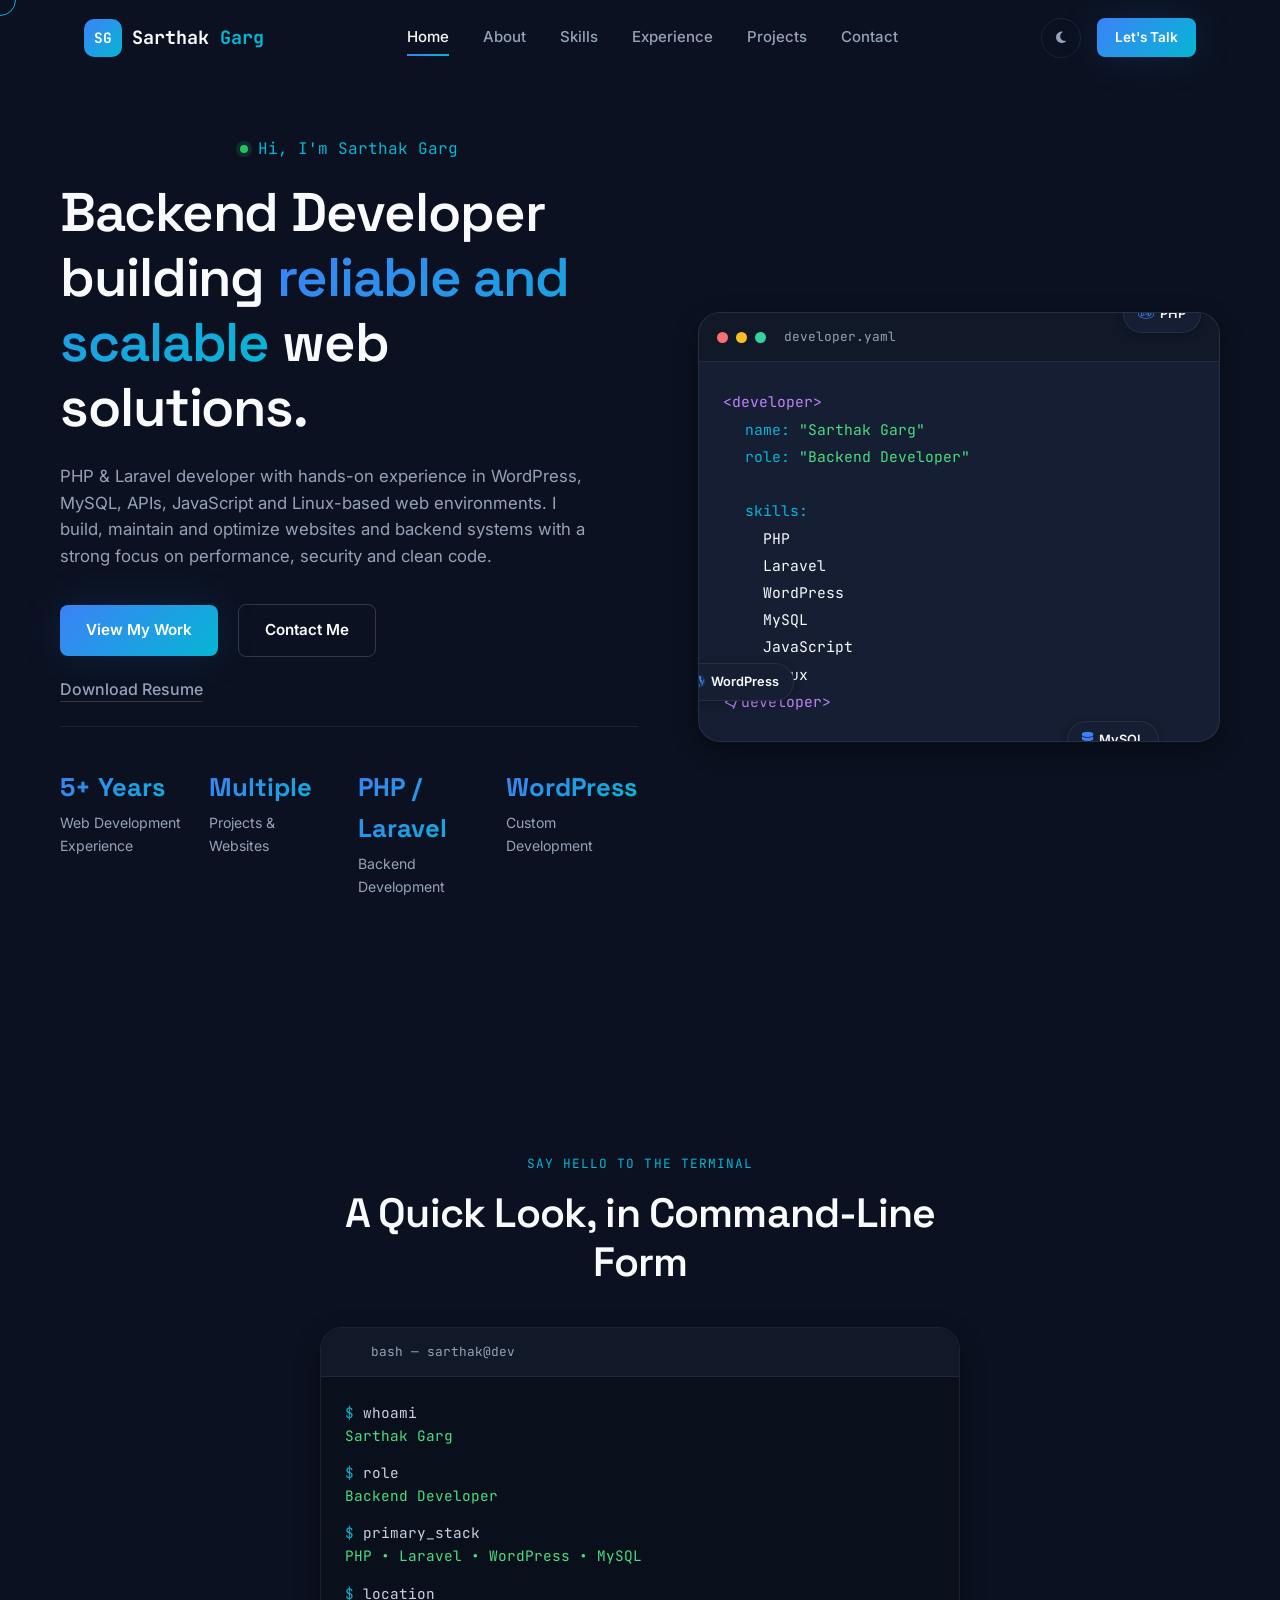
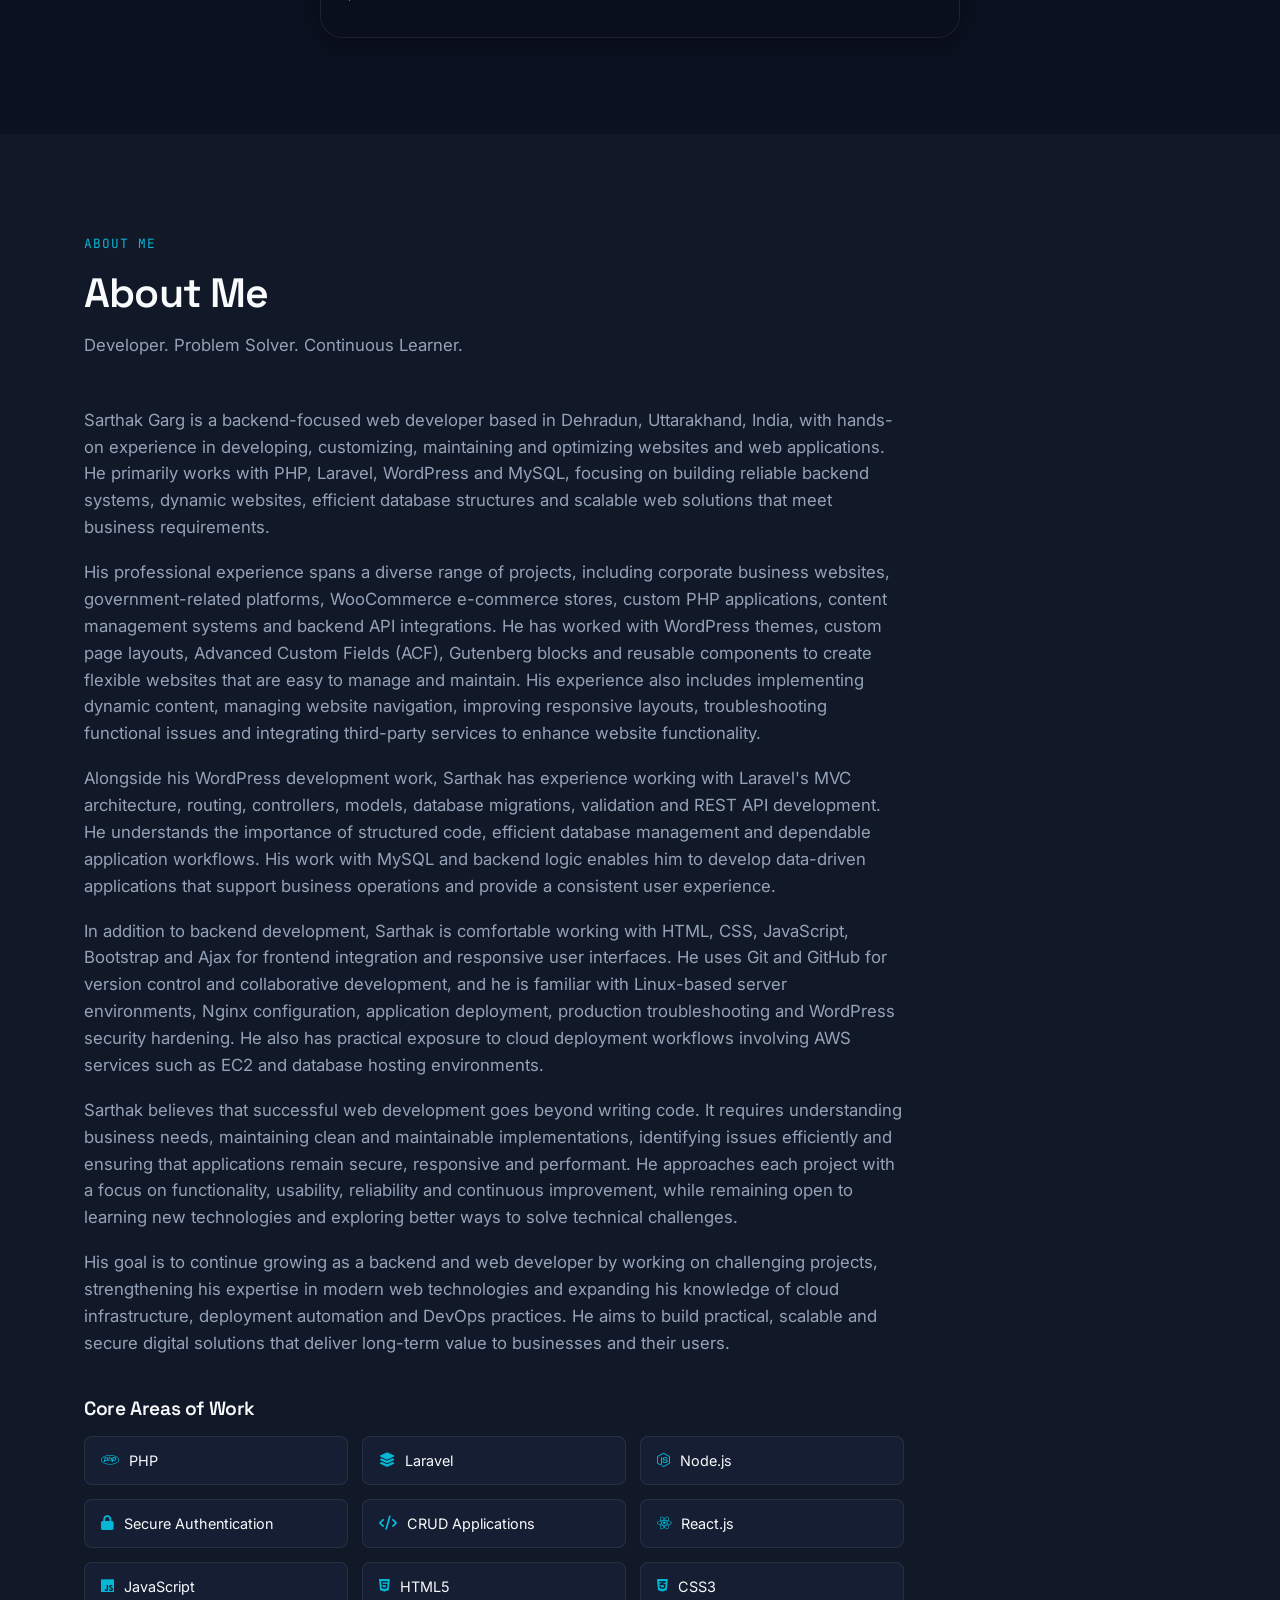
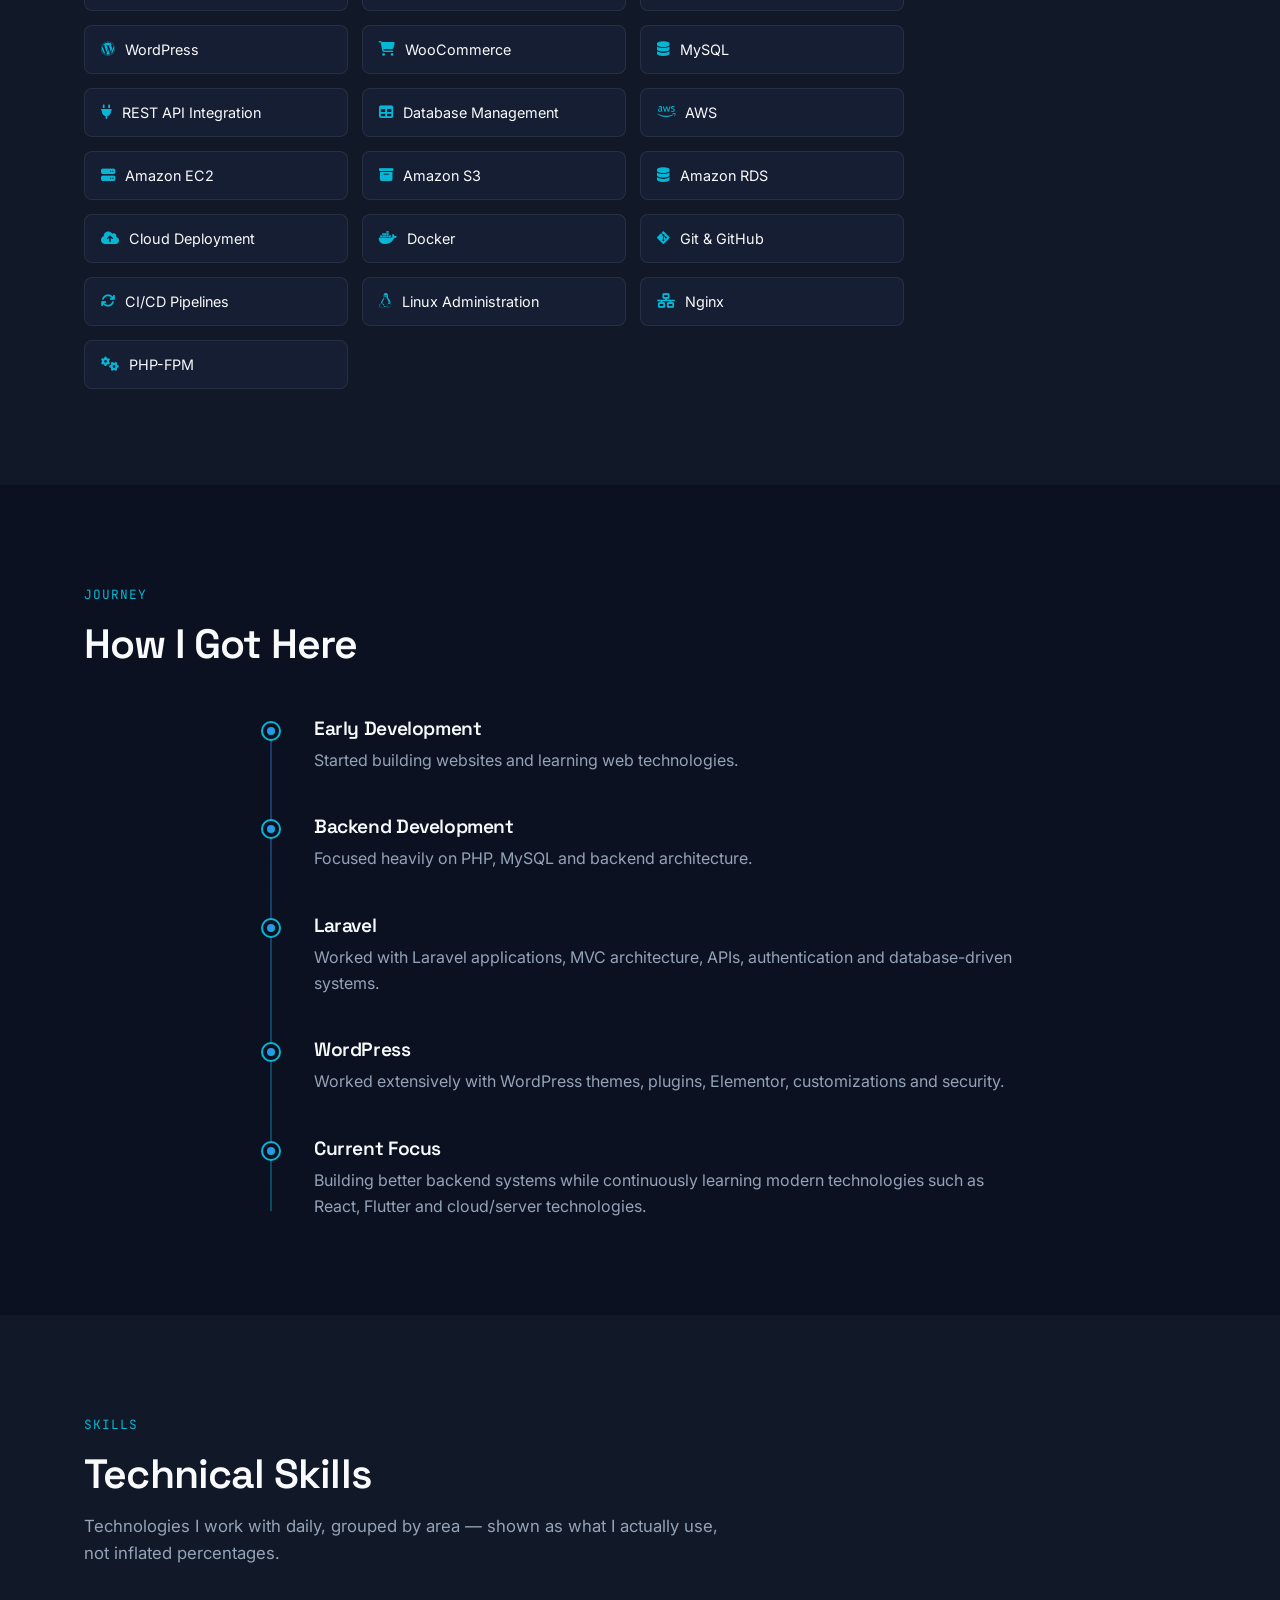
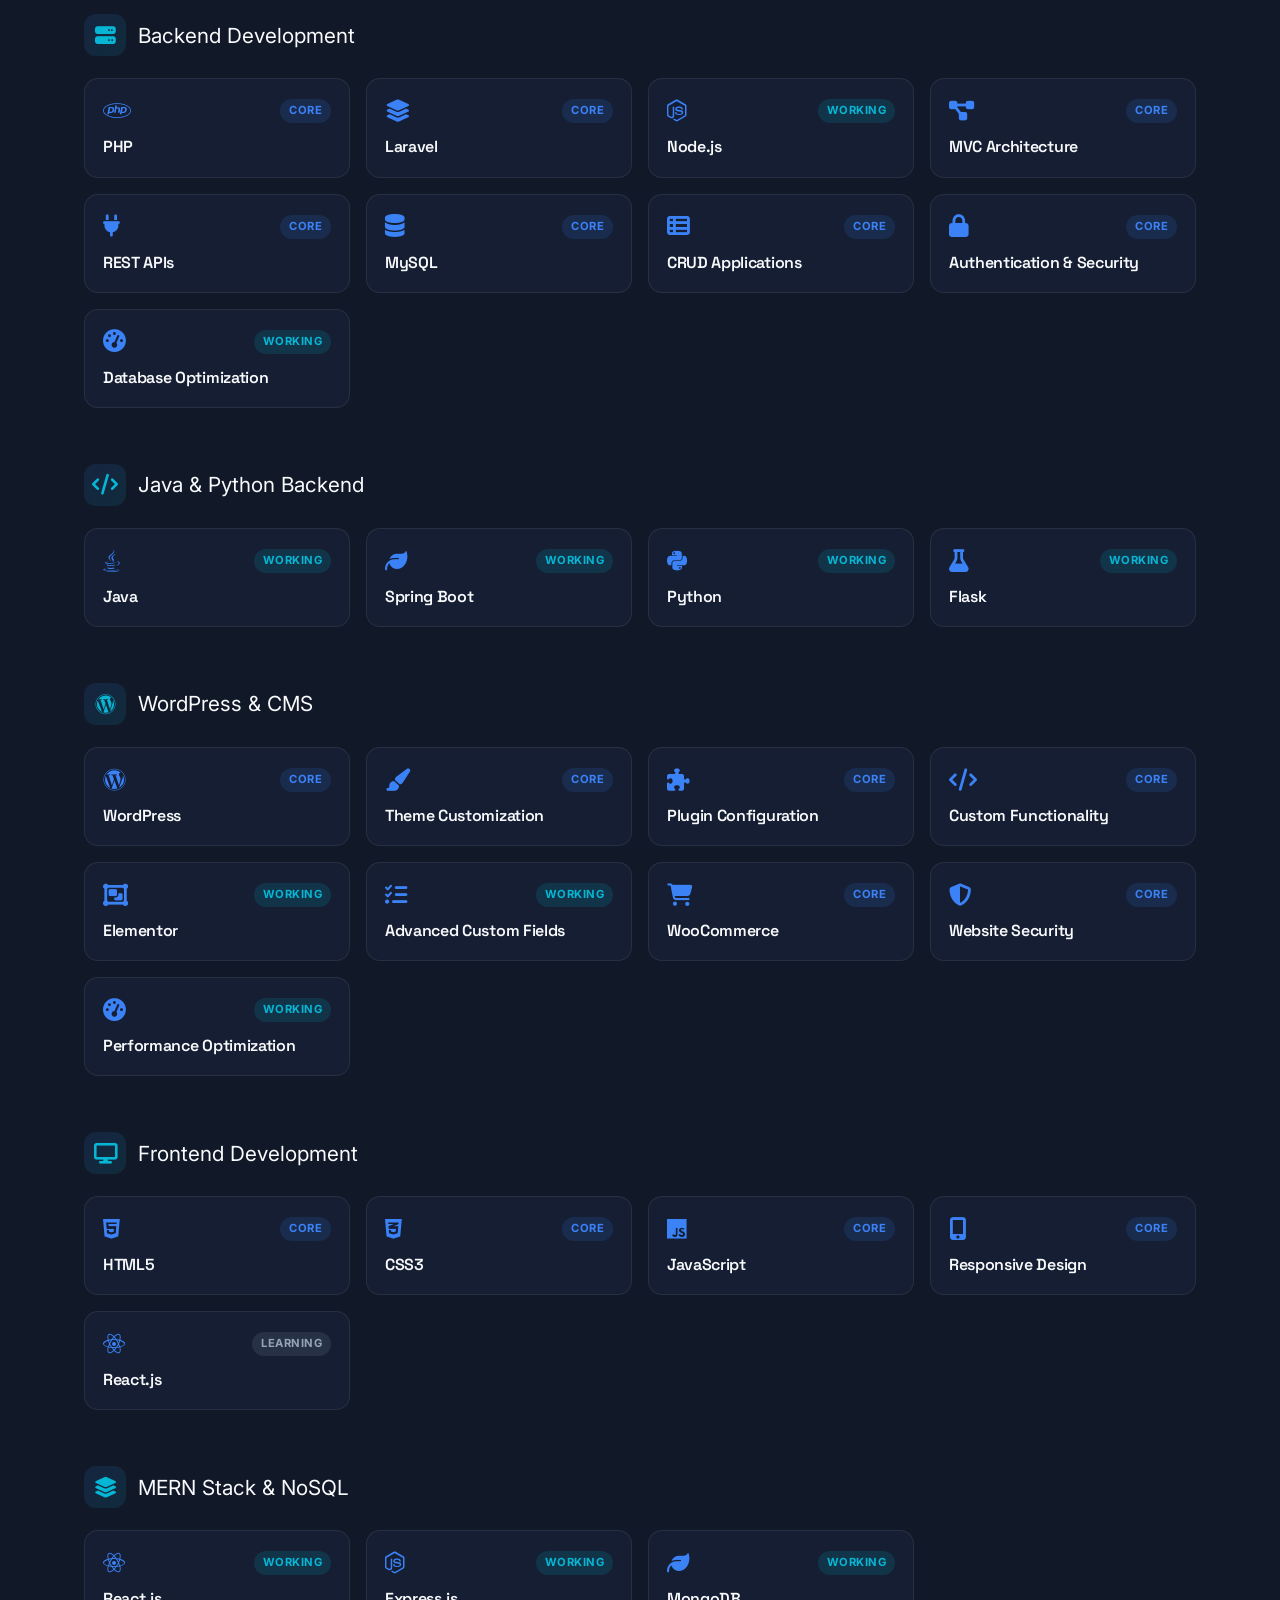
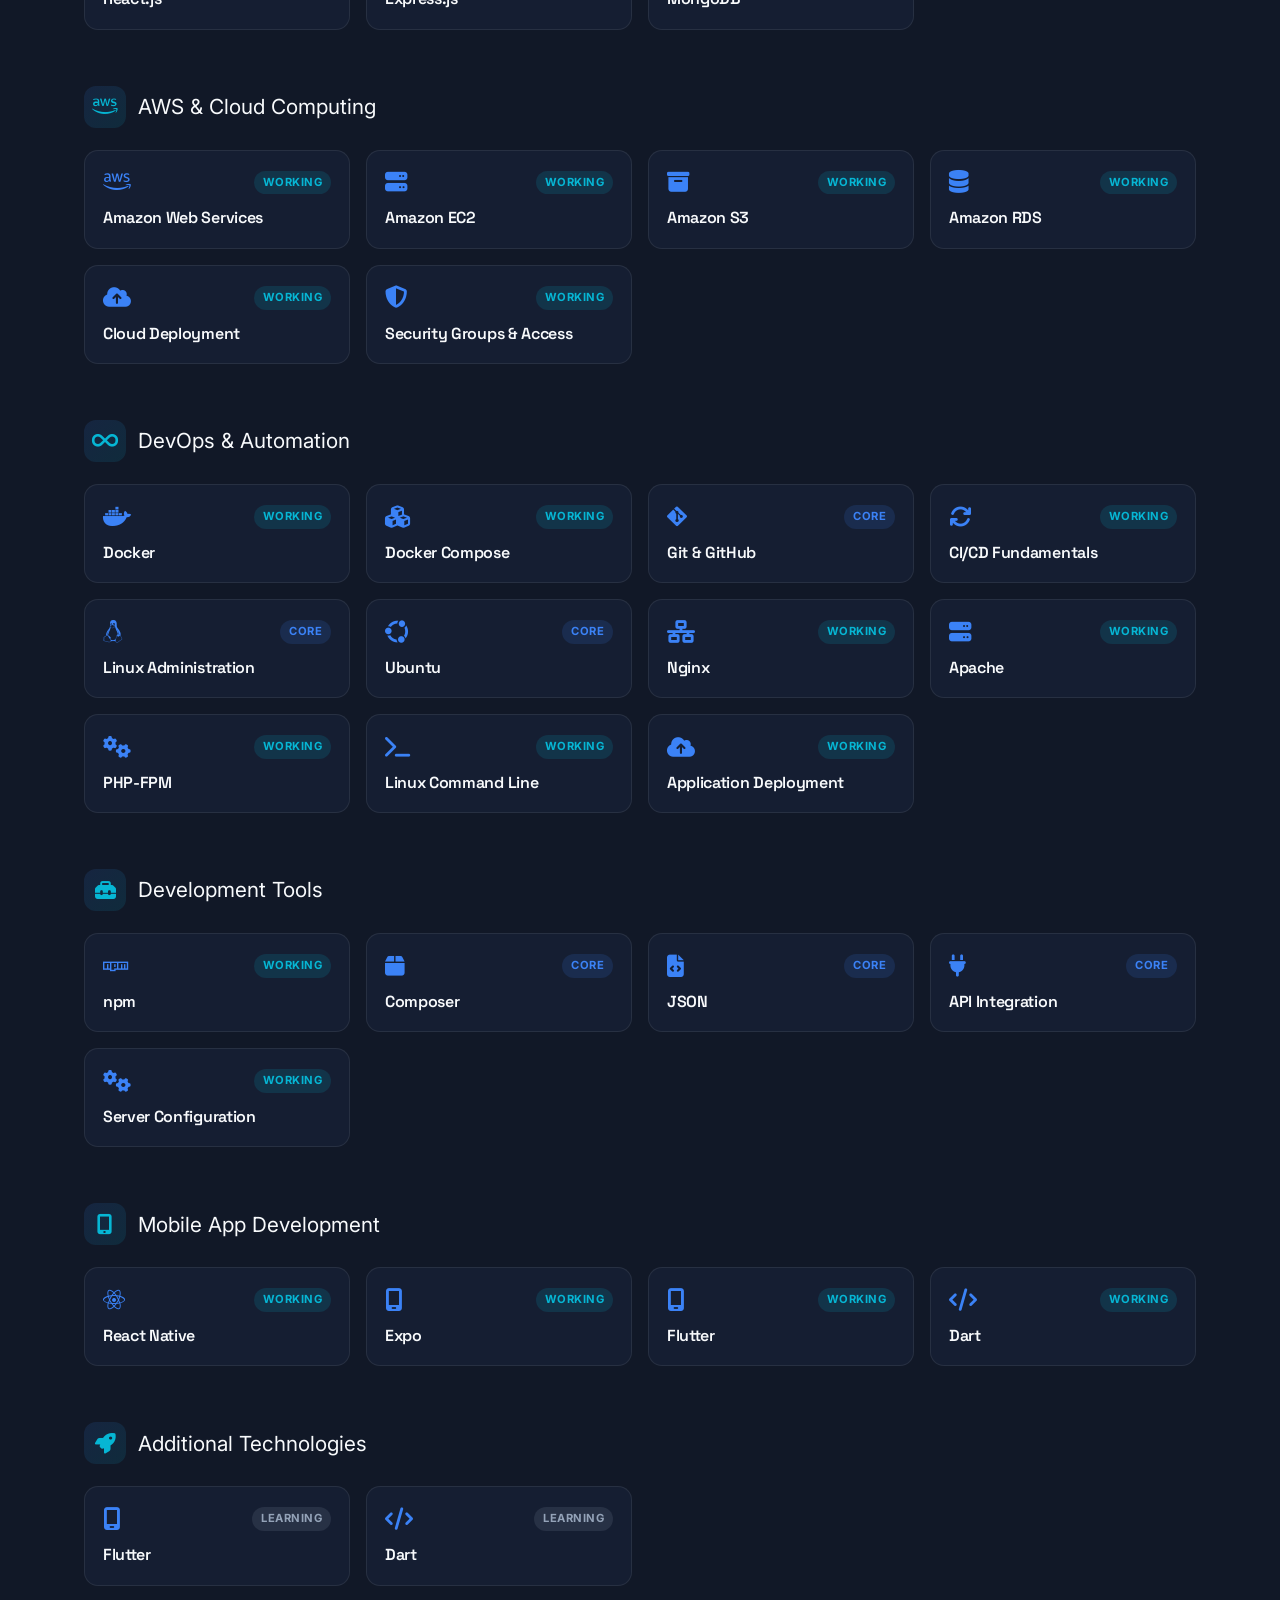
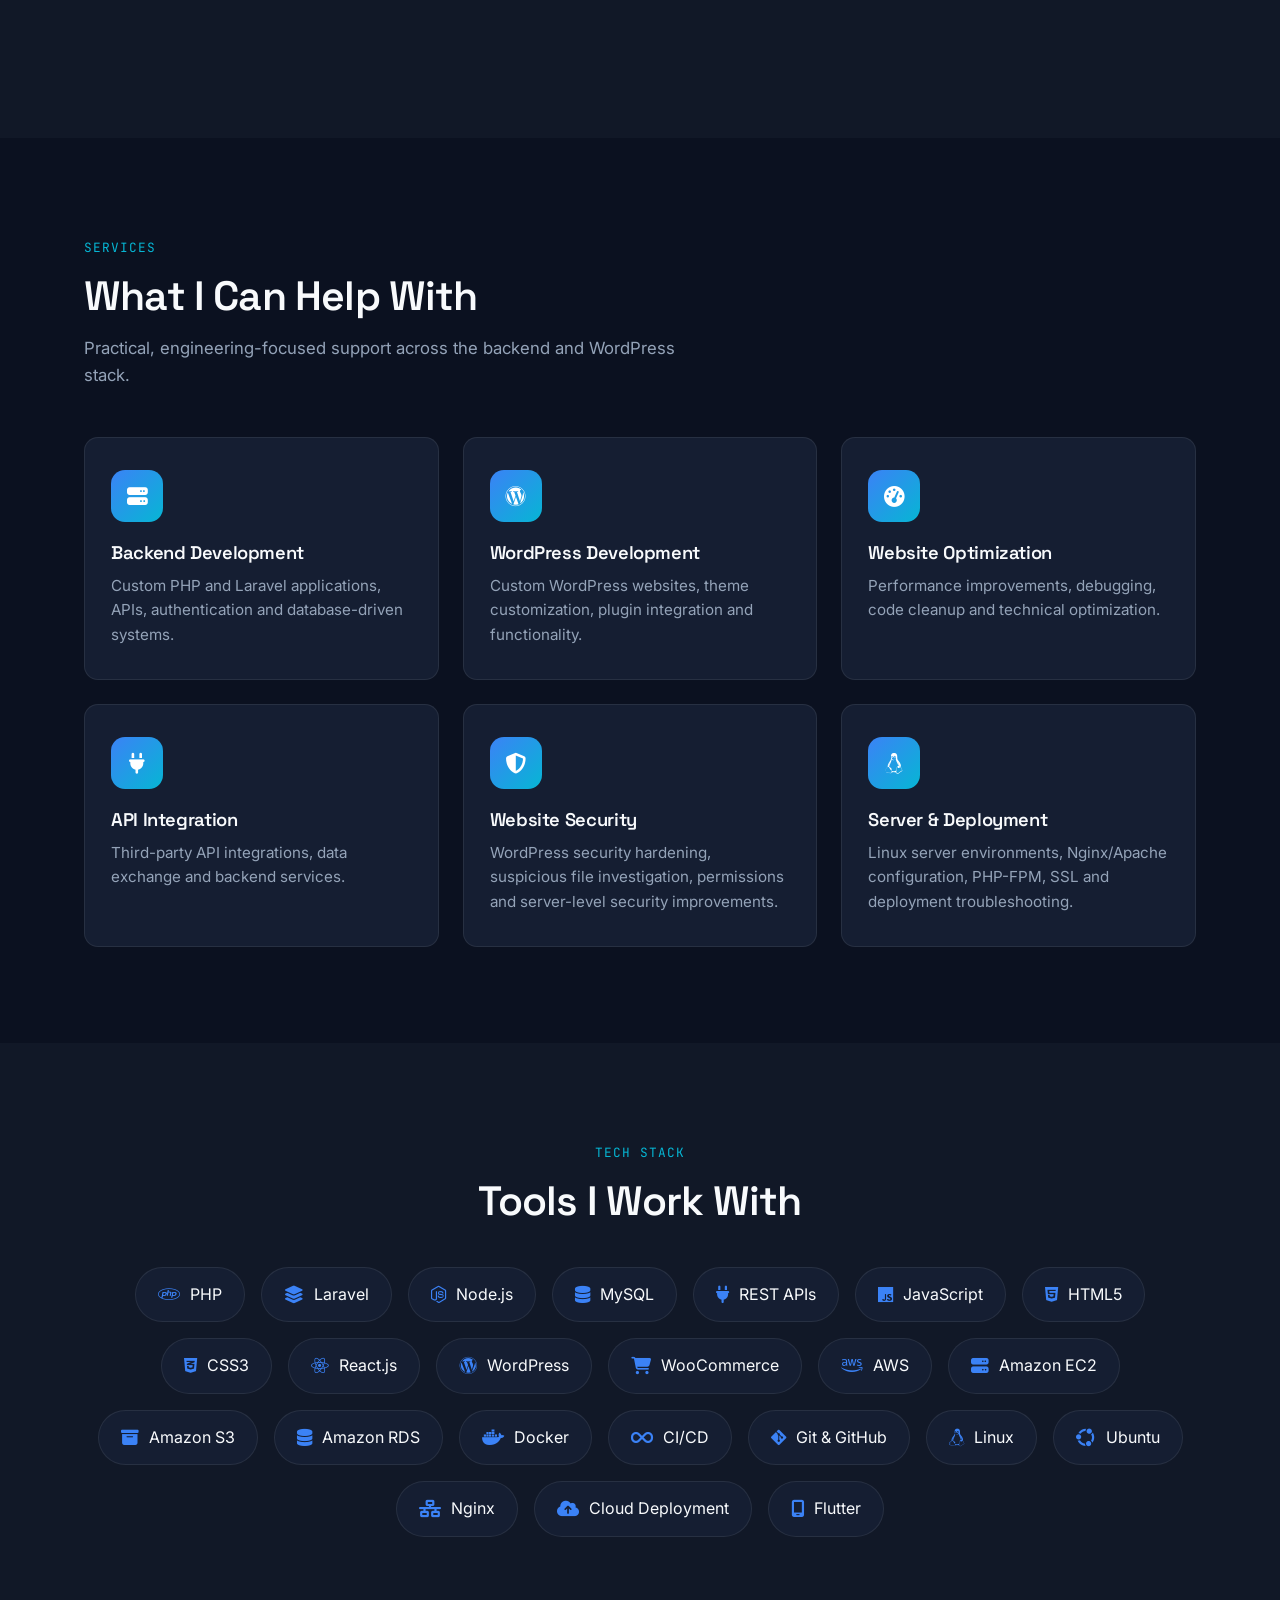
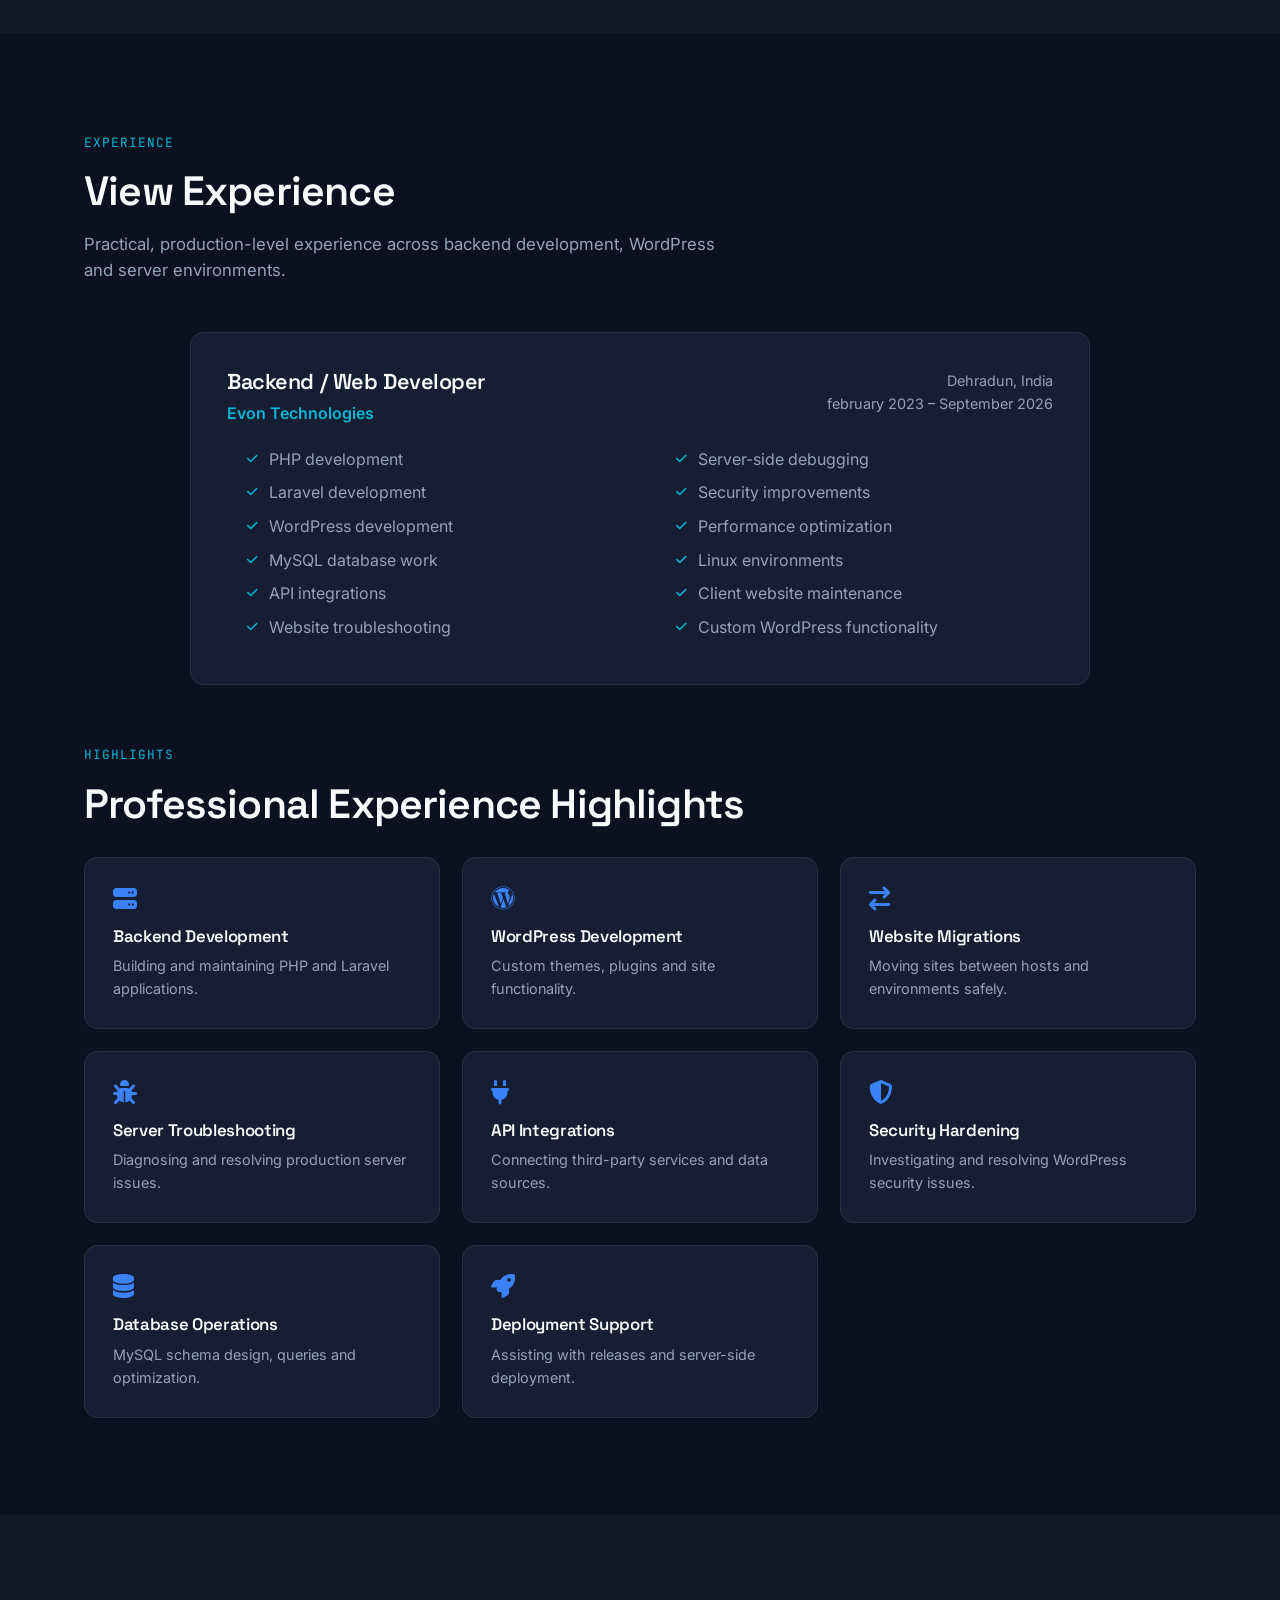
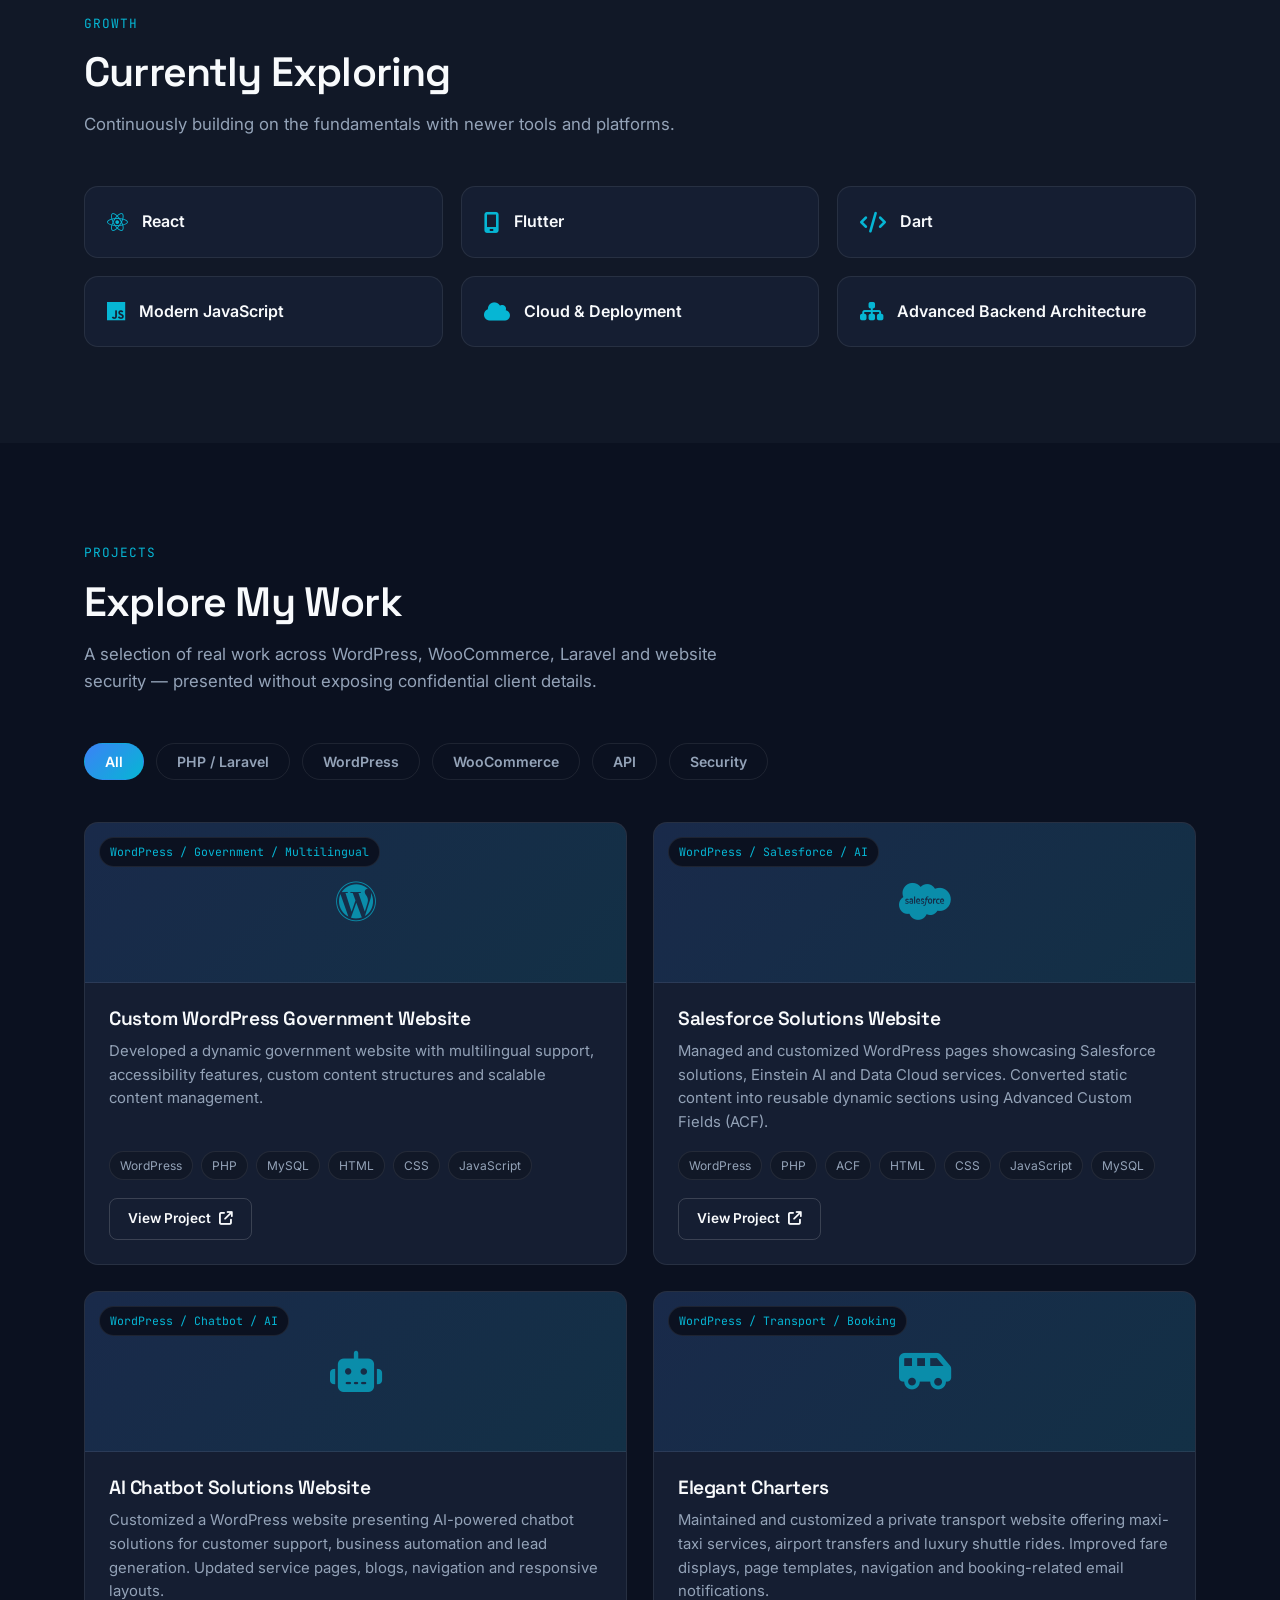
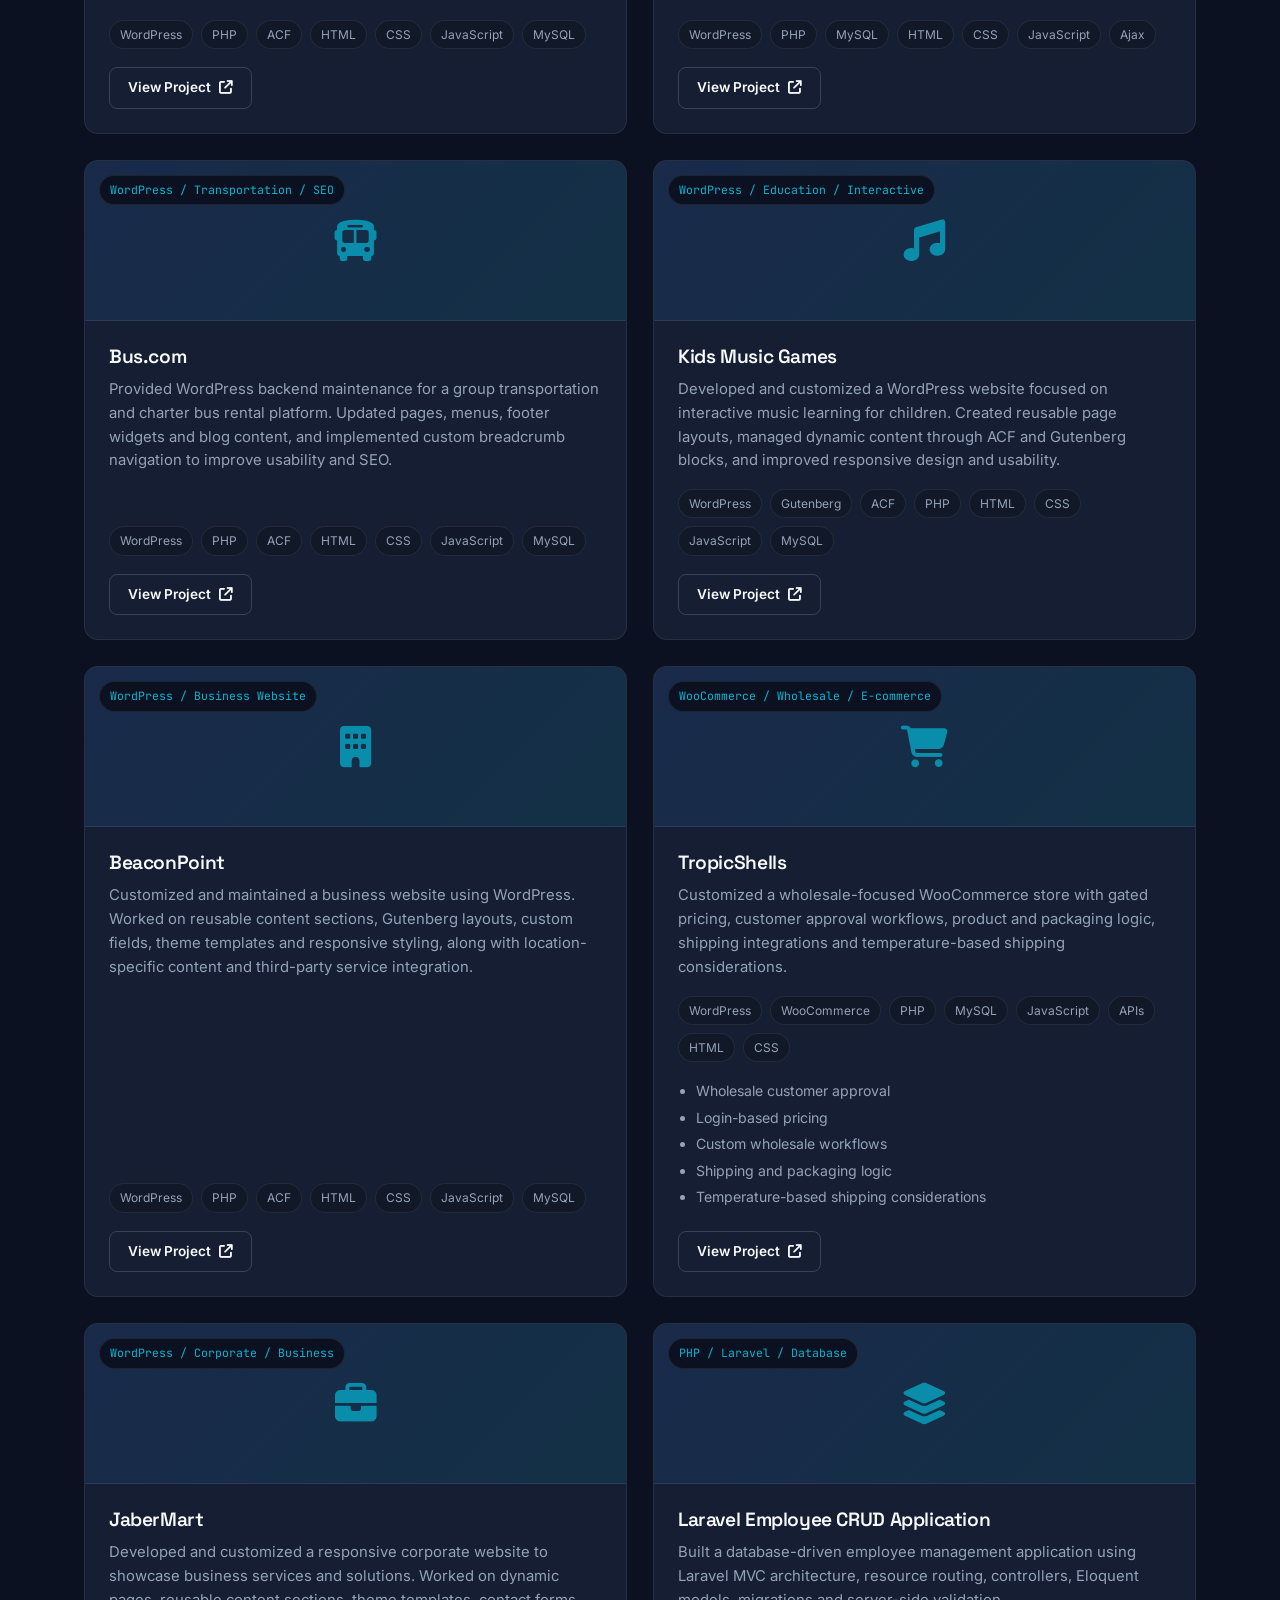
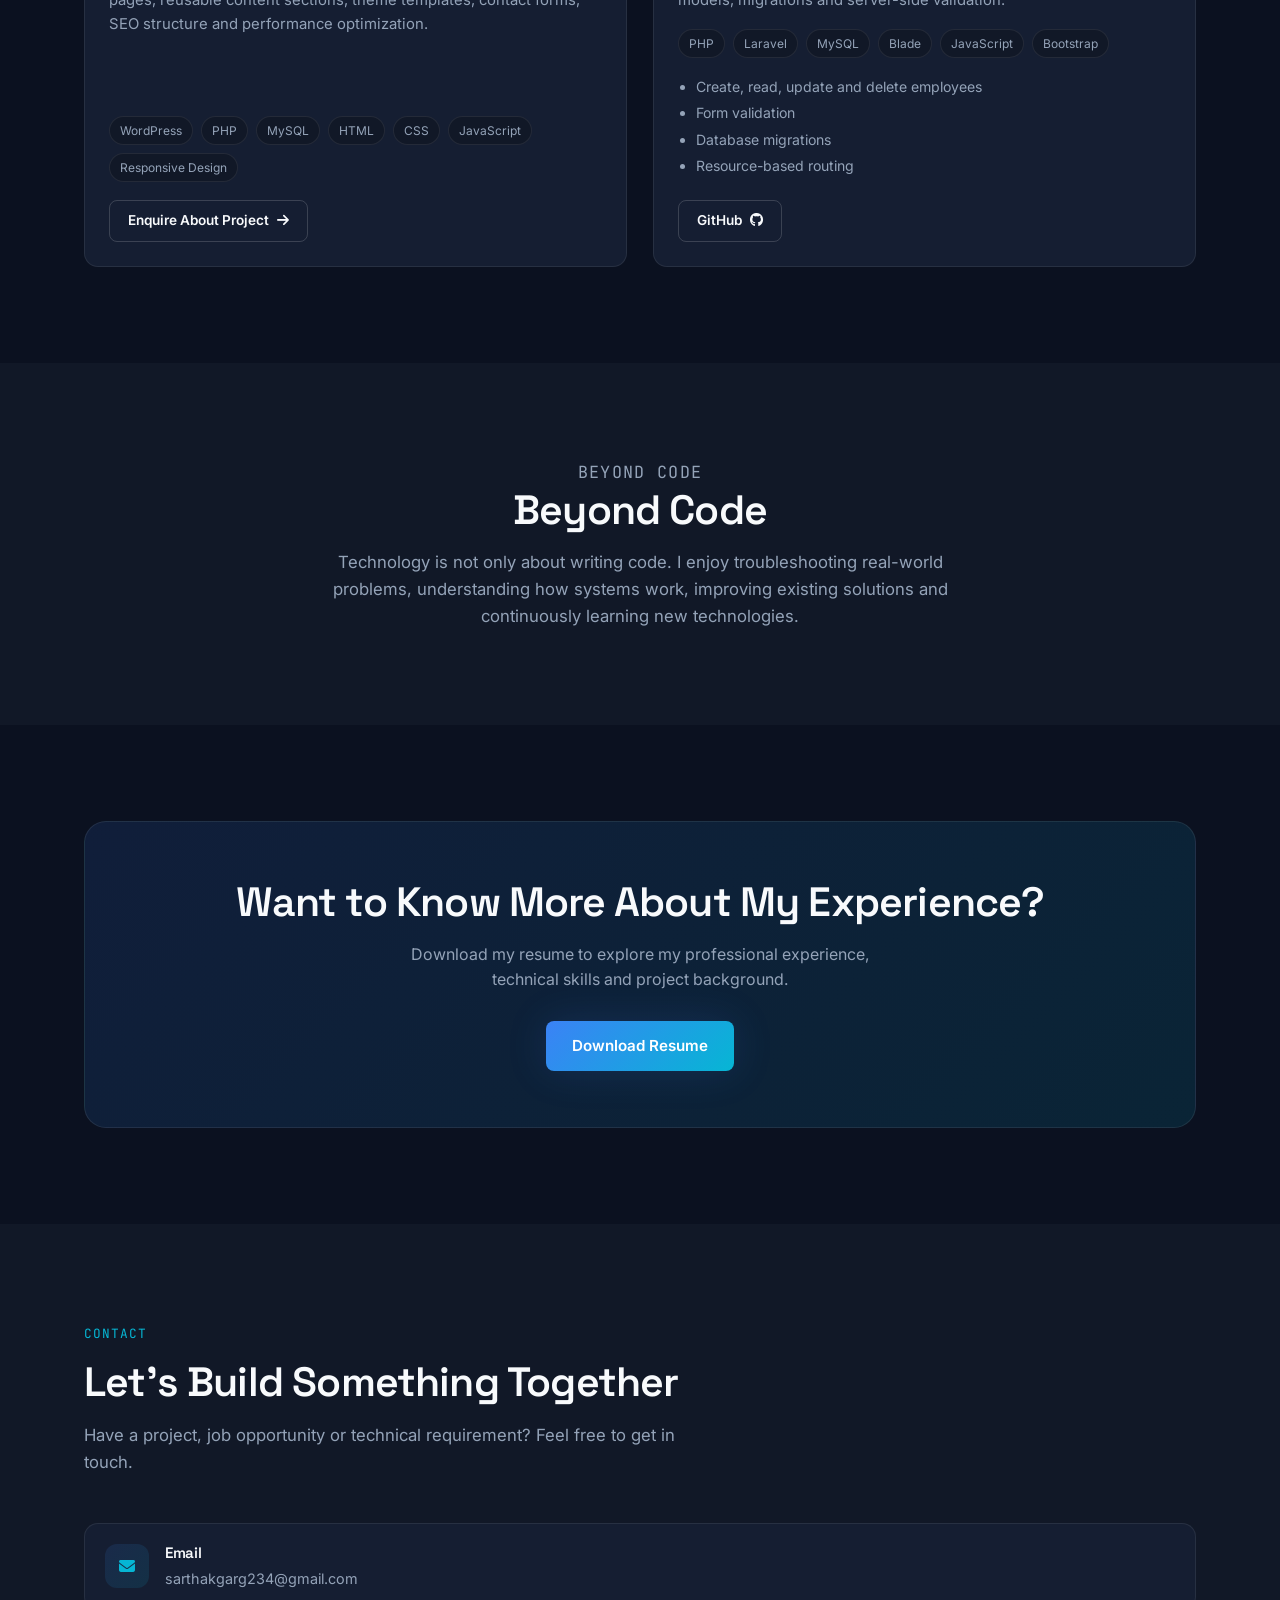
<file: index.html>
<!DOCTYPE html>
<html lang="en">

<head>
  <meta charset="UTF-8">
  <meta name="viewport" content="width=device-width, initial-scale=1.0">
  <title>Sarthak Garg | Backend Developer | PHP Laravel WordPress</title>
  <meta name="description"
    content="Sarthak Garg is a backend and web developer specializing in PHP, Laravel, WordPress, MySQL, APIs and modern web technologies.">
  <link rel="canonical" href="https://YOUR_DOMAIN_HERE/index.html">

  <meta property="og:type" content="website">
  <meta property="og:title" content="Sarthak Garg | Backend Developer | PHP Laravel WordPress">
  <meta property="og:description"
    content="Backend & web developer specializing in PHP, Laravel, WordPress, MySQL and APIs.">
  <meta property="og:url" content="https://YOUR_DOMAIN_HERE/index.html">

  <link rel="preconnect" href="https://fonts.googleapis.com">
  <link rel="preconnect" href="https://fonts.gstatic.com" crossorigin>
  <link
    href="https://fonts.googleapis.com/css2?family=Space+Grotesk:wght@500;600;700&family=Inter:wght@400;500;600&family=JetBrains+Mono:wght@400;500;700&display=swap"
    rel="stylesheet">
  <link rel="stylesheet" href="https://cdnjs.cloudflare.com/ajax/libs/font-awesome/6.5.1/css/all.min.css"
    integrity="sha512-DTOQO9RWCH3ppGqcWaEA1BIZOC6xxalwEsw9c2QQeAIftl+Vegovlnee1c9QX4TctnWMn13TZye+giMm8e2LwA=="
    crossorigin="anonymous" referrerpolicy="no-referrer">

  <link rel="stylesheet" href="css/style.css">
</head>

<body>
  <a href="#main-content" class="skip-link">Skip to content</a>

  <!-- NAVBAR -->
  <header class="navbar">
    <div class="nav-inner">
      <a href="#home" class="logo">
        <span class="logo-mark">SG</span>
        <span class="logo-full">Sarthak <span>Garg</span></span>
      </a>

      <nav class="nav-links" aria-label="Primary navigation">
        <a href="#home" class="nav-link active">Home</a>
        <a href="#about" class="nav-link">About</a>
        <a href="#skills" class="nav-link">Skills</a>
        <a href="#experience" class="nav-link">Experience</a>
        <a href="#projects" class="nav-link">Projects</a>
        <a href="#contact" class="nav-link">Contact</a>
      </nav>

      <div class="nav-actions">
        <button class="theme-toggle" aria-label="Toggle light and dark theme">
          <i class="fa-solid fa-moon" aria-hidden="true"></i>
          <i class="fa-solid fa-sun" aria-hidden="true"></i>
        </button>
        <a href="#contact" class="btn btn-primary btn-sm">Let's Talk</a>
        <button class="hamburger" aria-label="Open menu" aria-expanded="false">
          <span></span><span></span><span></span>
        </button>
      </div>
    </div>

    <nav class="mobile-menu" aria-label="Mobile navigation">
      <a href="#home" class="nav-link">Home</a>
      <a href="#about" class="nav-link">About</a>
      <a href="#skills" class="nav-link">Skills</a>
      <a href="#experience" class="nav-link">Experience</a>
      <a href="#projects" class="nav-link">Projects</a>
      <a href="#contact" class="nav-link">Contact</a>
      <a href="#contact" class="btn btn-primary">Let's Talk</a>
    </nav>
  </header>

  <main id="main-content">

    <!-- ================= HOME / HERO ================= -->
    <section id="home" class="hero">
      <div class="container hero-grid">
        <div class="hero-content">
          <p class="hero-greeting"><span class="dot" aria-hidden="true"></span> Hi, I'm Sarthak Garg</p>
          <h1 class="hero-title">Backend Developer building <span class="gradient-text">reliable and scalable</span> web
            solutions.</h1>
          <p class="hero-text">PHP &amp; Laravel developer with hands-on experience in WordPress, MySQL, APIs,
            JavaScript and Linux-based web environments. I build, maintain and optimize websites and backend systems
            with a strong focus on performance, security and clean code.</p>

          <div class="hero-ctas">
            <a href="#projects" class="btn btn-primary">View My Work</a>
            <a href="#contact" class="btn btn-outline">Contact Me</a>
          </div>
          <a href="https://drive.google.com/file/d/1jdo0aaHrvxRvj623haS86ghfmIVxp_43/view?usp=drive_link"
            class="text-link" download>Download Resume</a>

          <div class="hero-stats">
            <div class="stat">
              <div class="stat-value">5+ Years</div>
              <div class="stat-label">Web Development Experience</div>
            </div>
            <div class="stat">
              <div class="stat-value">Multiple</div>
              <div class="stat-label">Projects &amp; Websites</div>
            </div>
            <div class="stat">
              <div class="stat-value">PHP / Laravel</div>
              <div class="stat-label">Backend Development</div>
            </div>
            <div class="stat">
              <div class="stat-value">WordPress</div>
              <div class="stat-label">Custom Development</div>
            </div>
          </div>
        </div>

        <div class="hero-visual">
          <div class="dev-card">
            <span class="badge-float badge-1"><i class="fa-brands fa-php" aria-hidden="true"></i> PHP</span>
            <span class="badge-float badge-2"><i class="fa-brands fa-wordpress" aria-hidden="true"></i> WordPress</span>
            <span class="badge-float badge-3"><i class="fa-solid fa-database" aria-hidden="true"></i> MySQL</span>

            <div class="dev-card-header">
              <span class="dot dot-red" aria-hidden="true"></span>
              <span class="dot dot-yellow" aria-hidden="true"></span>
              <span class="dot dot-green" aria-hidden="true"></span>
              <span class="filename">developer.yaml</span>
            </div>
            <div class="dev-card-body">
              <div><span class="tag">&lt;developer&gt;</span></div>
              <div class="indent"><span class="key">name:</span> <span class="str">"Sarthak Garg"</span></div>
              <div class="indent"><span class="key">role:</span> <span class="str">"Backend Developer"</span></div>
              <div class="indent">&nbsp;</div>
              <div class="indent"><span class="key">skills:</span></div>
              <div class="indent">&nbsp;&nbsp;PHP</div>
              <div class="indent">&nbsp;&nbsp;Laravel</div>
              <div class="indent">&nbsp;&nbsp;WordPress</div>
              <div class="indent">&nbsp;&nbsp;MySQL</div>
              <div class="indent">&nbsp;&nbsp;JavaScript</div>
              <div class="indent">&nbsp;&nbsp;Linux</div>
              <div><span class="tag">&lt;/developer&gt;</span></div>
            </div>
          </div>
        </div>
      </div>
    </section>

    <!-- TERMINAL -->
    <section>
      <div class="container">
        <div class="reveal" style="max-width:640px; margin:0 auto 40px; text-align:center;">
          <p class="eyebrow">Say hello to the terminal</p>
          <h2 class="section-heading">A Quick Look, in Command-Line Form</h2>
        </div>
        <div class="reveal" style="max-width:640px; margin:0 auto;">
          <div class="terminal-card">
            <div class="terminal-header">
              <span class="dot dot-red" aria-hidden="true"></span>
              <span class="dot dot-yellow" aria-hidden="true"></span>
              <span class="dot dot-green" aria-hidden="true"></span>
              <span class="filename">bash — sarthak@dev</span>
            </div>
            <div class="terminal-body" aria-live="polite"></div>
          </div>
        </div>
      </div>
    </section>

    <!-- ================= ABOUT ================= -->
    <section id="about" class="intro-section">
      <div class="container">
        <div class="section-intro reveal">
          <p class="eyebrow">About Me</p>
          <h2 class="section-heading">About Me</h2>
          <p class="section-sub">Developer. Problem Solver. Continuous Learner.</p>
        </div>

        <div style="max-width:820px;">
          <div class="reveal" style="margin-bottom:40px;">
            <p style="color:var(--text-secondary); font-size:1.05rem; margin-bottom:18px;">Sarthak Garg is a
              backend-focused web developer based in Dehradun, Uttarakhand, India, with hands-on experience in
              developing, customizing, maintaining and optimizing websites and web applications. He primarily works with
              PHP, Laravel, WordPress and MySQL, focusing on building reliable backend systems, dynamic websites,
              efficient database structures and scalable web solutions that meet business requirements.</p>

            <p style="color:var(--text-secondary); font-size:1.05rem; margin-bottom:18px;">His professional experience
              spans a diverse range of projects, including corporate business websites, government-related platforms,
              WooCommerce e-commerce stores, custom PHP applications, content management systems and backend API
              integrations. He has worked with WordPress themes, custom page layouts, Advanced Custom Fields (ACF),
              Gutenberg blocks and reusable components to create flexible websites that are easy to manage and maintain.
              His experience also includes implementing dynamic content, managing website navigation, improving
              responsive layouts, troubleshooting functional issues and integrating third-party services to enhance
              website functionality.</p>

            <p style="color:var(--text-secondary); font-size:1.05rem; margin-bottom:18px;">Alongside his WordPress
              development work, Sarthak has experience working with Laravel's MVC architecture, routing, controllers,
              models, database migrations, validation and REST API development. He understands the importance of
              structured code, efficient database management and dependable application workflows. His work with MySQL
              and backend logic enables him to develop data-driven applications that support business operations and
              provide a consistent user experience.</p>

            <p style="color:var(--text-secondary); font-size:1.05rem; margin-bottom:18px;">In addition to backend
              development, Sarthak is comfortable working with HTML, CSS, JavaScript, Bootstrap and Ajax for frontend
              integration and responsive user interfaces. He uses Git and GitHub for version control and collaborative
              development, and he is familiar with Linux-based server environments, Nginx configuration, application
              deployment, production troubleshooting and WordPress security hardening. He also has practical exposure to
              cloud deployment workflows involving AWS services such as EC2 and database hosting environments.</p>

            <p style="color:var(--text-secondary); font-size:1.05rem; margin-bottom:18px;">Sarthak believes that
              successful web development goes beyond writing code. It requires understanding business needs, maintaining
              clean and maintainable implementations, identifying issues efficiently and ensuring that applications
              remain secure, responsive and performant. He approaches each project with a focus on functionality,
              usability, reliability and continuous improvement, while remaining open to learning new technologies and
              exploring better ways to solve technical challenges.</p>

            <p style="color:var(--text-secondary); font-size:1.05rem; margin-bottom:18px;">His goal is to continue
              growing as a backend and web developer by working on challenging projects, strengthening his expertise in
              modern web technologies and expanding his knowledge of cloud infrastructure, deployment automation and
              DevOps practices. He aims to build practical, scalable and secure digital solutions that deliver long-term
              value to businesses and their users.</p>
          </div>

          <div class="reveal">
            <h3 style="font-size:1.2rem; margin-bottom:16px;">Core Areas of Work</h3>
            <div class="detail-grid">
              <!-- Backend Development -->
              <div class="detail-pill"><i class="fa-brands fa-php" aria-hidden="true"></i> PHP</div>
              <div class="detail-pill"><i class="fa-solid fa-layer-group" aria-hidden="true"></i> Laravel</div>
              <div class="detail-pill"><i class="fa-brands fa-node-js" aria-hidden="true"></i> Node.js</div>
              <div class="detail-pill"><i class="fa-solid fa-lock" aria-hidden="true"></i> Secure Authentication</div>
              <div class="detail-pill"><i class="fa-solid fa-code" aria-hidden="true"></i> CRUD Applications</div>

              <!-- Frontend Development -->
              <div class="detail-pill"><i class="fa-brands fa-react" aria-hidden="true"></i> React.js</div>
              <div class="detail-pill"><i class="fa-brands fa-js" aria-hidden="true"></i> JavaScript</div>
              <div class="detail-pill"><i class="fa-brands fa-html5" aria-hidden="true"></i> HTML5</div>
              <div class="detail-pill"><i class="fa-brands fa-css3-alt" aria-hidden="true"></i> CSS3</div>

              <!-- CMS & Database -->
              <div class="detail-pill"><i class="fa-brands fa-wordpress" aria-hidden="true"></i> WordPress</div>
              <div class="detail-pill"><i class="fa-solid fa-cart-shopping" aria-hidden="true"></i> WooCommerce</div>
              <div class="detail-pill"><i class="fa-solid fa-database" aria-hidden="true"></i> MySQL</div>
              <div class="detail-pill"><i class="fa-solid fa-plug" aria-hidden="true"></i> REST API Integration</div>
              <div class="detail-pill"><i class="fa-solid fa-table" aria-hidden="true"></i> Database Management</div>

              <!-- AWS & Cloud -->
              <div class="detail-pill"><i class="fa-brands fa-aws" aria-hidden="true"></i> AWS</div>
              <div class="detail-pill"><i class="fa-solid fa-server" aria-hidden="true"></i> Amazon EC2</div>
              <div class="detail-pill"><i class="fa-solid fa-box-archive" aria-hidden="true"></i> Amazon S3</div>
              <div class="detail-pill"><i class="fa-solid fa-database" aria-hidden="true"></i> Amazon RDS</div>
              <div class="detail-pill"><i class="fa-solid fa-cloud-arrow-up" aria-hidden="true"></i> Cloud Deployment
              </div>

              <!-- DevOps & Server Administration -->
              <div class="detail-pill"><i class="fa-brands fa-docker" aria-hidden="true"></i> Docker</div>
              <div class="detail-pill"><i class="fa-brands fa-git-alt" aria-hidden="true"></i> Git & GitHub</div>
              <div class="detail-pill"><i class="fa-solid fa-arrows-rotate" aria-hidden="true"></i> CI/CD Pipelines
              </div>
              <div class="detail-pill"><i class="fa-brands fa-linux" aria-hidden="true"></i> Linux Administration</div>
              <div class="detail-pill"><i class="fa-solid fa-network-wired" aria-hidden="true"></i> Nginx</div>
              <div class="detail-pill"><i class="fa-solid fa-gears" aria-hidden="true"></i> PHP-FPM</div>
            </div>
          </div>
        </div>
      </div>
    </section>

    <!-- TIMELINE -->
    <section>
      <div class="container">
        <div class="reveal" style="margin-bottom:48px;">
          <p class="eyebrow">Journey</p>
          <h2 class="section-heading">How I Got Here</h2>
        </div>
        <div class="timeline">
          <div class="timeline-item reveal">
            <span class="timeline-dot" aria-hidden="true"></span>
            <h3>Early Development</h3>
            <p>Started building websites and learning web technologies.</p>
          </div>
          <div class="timeline-item reveal">
            <span class="timeline-dot" aria-hidden="true"></span>
            <h3>Backend Development</h3>
            <p>Focused heavily on PHP, MySQL and backend architecture.</p>
          </div>
          <div class="timeline-item reveal">
            <span class="timeline-dot" aria-hidden="true"></span>
            <h3>Laravel</h3>
            <p>Worked with Laravel applications, MVC architecture, APIs, authentication and database-driven systems.</p>
          </div>
          <div class="timeline-item reveal">
            <span class="timeline-dot" aria-hidden="true"></span>
            <h3>WordPress</h3>
            <p>Worked extensively with WordPress themes, plugins, Elementor, customizations and security.</p>
          </div>
          <div class="timeline-item reveal">
            <span class="timeline-dot" aria-hidden="true"></span>
            <h3>Current Focus</h3>
            <p>Building better backend systems while continuously learning modern technologies such as React, Flutter
              and cloud/server technologies.</p>
          </div>
        </div>
      </div>
    </section>

    <!-- ================= SKILLS ================= -->
    <section id="skills" class="intro-section">
      <div class="container">
        <div class="section-intro reveal">
          <p class="eyebrow">Skills</p>
          <h2 class="section-heading">Technical Skills</h2>
          <p class="section-sub">Technologies I work with daily, grouped by area — shown as what I actually use, not
            inflated percentages.</p>
        </div>

        <!-- ===================== BACKEND ===================== -->
        <div class="skill-category reveal">
          <div class="skill-category-title">
            <i class="fa-solid fa-server" aria-hidden="true"></i> Backend Development
          </div>
          <div class="skill-grid">

            <div class="card skill-card">
              <div class="skill-card-top"><i class="fa-brands fa-php skill-icon"></i><span
                  class="skill-level level-strong">Core</span></div>
              <h4>PHP</h4>
            </div>

            <div class="card skill-card">
              <div class="skill-card-top"><i class="fa-solid fa-layer-group skill-icon"></i><span
                  class="skill-level level-strong">Core</span></div>
              <h4>Laravel</h4>
            </div>

            <div class="card skill-card">
              <div class="skill-card-top"><i class="fa-brands fa-node-js skill-icon"></i><span
                  class="skill-level level-working">Working</span></div>
              <h4>Node.js</h4>
            </div>

            <div class="card skill-card">
              <div class="skill-card-top"><i class="fa-solid fa-diagram-project skill-icon"></i><span
                  class="skill-level level-strong">Core</span></div>
              <h4>MVC Architecture</h4>
            </div>

            <div class="card skill-card">
              <div class="skill-card-top"><i class="fa-solid fa-plug skill-icon"></i><span
                  class="skill-level level-strong">Core</span></div>
              <h4>REST APIs</h4>
            </div>

            <div class="card skill-card">
              <div class="skill-card-top"><i class="fa-solid fa-database skill-icon"></i><span
                  class="skill-level level-strong">Core</span></div>
              <h4>MySQL</h4>
            </div>

            <div class="card skill-card">
              <div class="skill-card-top"><i class="fa-solid fa-table-list skill-icon"></i><span
                  class="skill-level level-strong">Core</span></div>
              <h4>CRUD Applications</h4>
            </div>

            <div class="card skill-card">
              <div class="skill-card-top"><i class="fa-solid fa-lock skill-icon"></i><span
                  class="skill-level level-strong">Core</span></div>
              <h4>Authentication & Security</h4>
            </div>

            <div class="card skill-card">
              <div class="skill-card-top"><i class="fa-solid fa-gauge-high skill-icon"></i><span
                  class="skill-level level-working">Working</span></div>
              <h4>Database Optimization</h4>
            </div>

          </div>
        </div>



        <!-- ===================== JAVA & PYTHON BACKEND ===================== -->
        <div class="skill-category reveal">
          <div class="skill-category-title">
            <i class="fa-solid fa-code" aria-hidden="true"></i> Java & Python Backend
          </div>
          <div class="skill-grid">

            <div class="card skill-card">
              <div class="skill-card-top"><i class="fa-brands fa-java skill-icon"></i><span
                  class="skill-level level-working">Working</span></div>
              <h4>Java</h4>
            </div>

            <div class="card skill-card">
              <div class="skill-card-top"><i class="fa-solid fa-leaf skill-icon"></i><span
                  class="skill-level level-working">Working</span></div>
              <h4>Spring Boot</h4>
            </div>

            <div class="card skill-card">
              <div class="skill-card-top"><i class="fa-brands fa-python skill-icon"></i><span
                  class="skill-level level-working">Working</span></div>
              <h4>Python</h4>
            </div>

            <div class="card skill-card">
              <div class="skill-card-top"><i class="fa-solid fa-flask skill-icon"></i><span
                  class="skill-level level-working">Working</span></div>
              <h4>Flask</h4>
            </div>

          </div>
        </div>

        <!-- ===================== WORDPRESS ===================== -->
        <div class="skill-category reveal">
          <div class="skill-category-title">
            <i class="fa-brands fa-wordpress" aria-hidden="true"></i> WordPress & CMS
          </div>
          <div class="skill-grid">

            <div class="card skill-card">
              <div class="skill-card-top"><i class="fa-brands fa-wordpress skill-icon"></i><span
                  class="skill-level level-strong">Core</span></div>
              <h4>WordPress</h4>
            </div>

            <div class="card skill-card">
              <div class="skill-card-top"><i class="fa-solid fa-paintbrush skill-icon"></i><span
                  class="skill-level level-strong">Core</span></div>
              <h4>Theme Customization</h4>
            </div>

            <div class="card skill-card">
              <div class="skill-card-top"><i class="fa-solid fa-puzzle-piece skill-icon"></i><span
                  class="skill-level level-strong">Core</span></div>
              <h4>Plugin Configuration</h4>
            </div>

            <div class="card skill-card">
              <div class="skill-card-top"><i class="fa-solid fa-code skill-icon"></i><span
                  class="skill-level level-strong">Core</span></div>
              <h4>Custom Functionality</h4>
            </div>

            <div class="card skill-card">
              <div class="skill-card-top"><i class="fa-solid fa-object-group skill-icon"></i><span
                  class="skill-level level-working">Working</span></div>
              <h4>Elementor</h4>
            </div>

            <div class="card skill-card">
              <div class="skill-card-top"><i class="fa-solid fa-list-check skill-icon"></i><span
                  class="skill-level level-working">Working</span></div>
              <h4>Advanced Custom Fields</h4>
            </div>

            <div class="card skill-card">
              <div class="skill-card-top"><i class="fa-solid fa-cart-shopping skill-icon"></i><span
                  class="skill-level level-strong">Core</span></div>
              <h4>WooCommerce</h4>
            </div>

            <div class="card skill-card">
              <div class="skill-card-top"><i class="fa-solid fa-shield-halved skill-icon"></i><span
                  class="skill-level level-strong">Core</span></div>
              <h4>Website Security</h4>
            </div>

            <div class="card skill-card">
              <div class="skill-card-top"><i class="fa-solid fa-gauge-high skill-icon"></i><span
                  class="skill-level level-working">Working</span></div>
              <h4>Performance Optimization</h4>
            </div>

          </div>
        </div>


        <!-- ===================== FRONTEND ===================== -->
        <div class="skill-category reveal">
          <div class="skill-category-title">
            <i class="fa-solid fa-display" aria-hidden="true"></i> Frontend Development
          </div>
          <div class="skill-grid">

            <div class="card skill-card">
              <div class="skill-card-top"><i class="fa-brands fa-html5 skill-icon"></i><span
                  class="skill-level level-strong">Core</span></div>
              <h4>HTML5</h4>
            </div>

            <div class="card skill-card">
              <div class="skill-card-top"><i class="fa-brands fa-css3-alt skill-icon"></i><span
                  class="skill-level level-strong">Core</span></div>
              <h4>CSS3</h4>
            </div>

            <div class="card skill-card">
              <div class="skill-card-top"><i class="fa-brands fa-js skill-icon"></i><span
                  class="skill-level level-strong">Core</span></div>
              <h4>JavaScript</h4>
            </div>

            <div class="card skill-card">
              <div class="skill-card-top"><i class="fa-solid fa-mobile-screen-button skill-icon"></i><span
                  class="skill-level level-strong">Core</span></div>
              <h4>Responsive Design</h4>
            </div>

            <div class="card skill-card">
              <div class="skill-card-top"><i class="fa-brands fa-react skill-icon"></i><span
                  class="skill-level level-learning">Learning</span></div>
              <h4>React.js</h4>
            </div>

          </div>
        </div>



        <!-- ===================== MERN & NOSQL ===================== -->
        <div class="skill-category reveal">
          <div class="skill-category-title">
            <i class="fa-solid fa-layer-group" aria-hidden="true"></i> MERN Stack & NoSQL
          </div>
          <div class="skill-grid">

            <div class="card skill-card">
              <div class="skill-card-top"><i class="fa-brands fa-react skill-icon"></i><span
                  class="skill-level level-working">Working</span></div>
              <h4>React.js</h4>
            </div>

            <div class="card skill-card">
              <div class="skill-card-top"><i class="fa-brands fa-node-js skill-icon"></i><span
                  class="skill-level level-working">Working</span></div>
              <h4>Express.js</h4>
            </div>

            <div class="card skill-card">
              <div class="skill-card-top"><i class="fa-solid fa-leaf skill-icon"></i><span
                  class="skill-level level-working">Working</span></div>
              <h4>MongoDB</h4>
            </div>

          </div>
        </div>

        <!-- ===================== AWS & CLOUD ===================== -->
        <div class="skill-category reveal">
          <div class="skill-category-title">
            <i class="fa-brands fa-aws" aria-hidden="true"></i> AWS & Cloud Computing
          </div>
          <div class="skill-grid">

            <div class="card skill-card">
              <div class="skill-card-top"><i class="fa-brands fa-aws skill-icon"></i><span
                  class="skill-level level-working">Working</span></div>
              <h4>Amazon Web Services</h4>
            </div>

            <div class="card skill-card">
              <div class="skill-card-top"><i class="fa-solid fa-server skill-icon"></i><span
                  class="skill-level level-working">Working</span></div>
              <h4>Amazon EC2</h4>
            </div>

            <div class="card skill-card">
              <div class="skill-card-top"><i class="fa-solid fa-box-archive skill-icon"></i><span
                  class="skill-level level-working">Working</span></div>
              <h4>Amazon S3</h4>
            </div>

            <div class="card skill-card">
              <div class="skill-card-top"><i class="fa-solid fa-database skill-icon"></i><span
                  class="skill-level level-working">Working</span></div>
              <h4>Amazon RDS</h4>
            </div>

            <div class="card skill-card">
              <div class="skill-card-top"><i class="fa-solid fa-cloud-arrow-up skill-icon"></i><span
                  class="skill-level level-working">Working</span></div>
              <h4>Cloud Deployment</h4>
            </div>

            <div class="card skill-card">
              <div class="skill-card-top"><i class="fa-solid fa-shield-halved skill-icon"></i><span
                  class="skill-level level-working">Working</span></div>
              <h4>Security Groups & Access</h4>
            </div>

          </div>
        </div>


        <!-- ===================== DEVOPS ===================== -->
        <div class="skill-category reveal">
          <div class="skill-category-title">
            <i class="fa-solid fa-infinity" aria-hidden="true"></i> DevOps & Automation
          </div>
          <div class="skill-grid">

            <div class="card skill-card">
              <div class="skill-card-top"><i class="fa-brands fa-docker skill-icon"></i><span
                  class="skill-level level-working">Working</span></div>
              <h4>Docker</h4>
            </div>

            <div class="card skill-card">
              <div class="skill-card-top"><i class="fa-solid fa-cubes skill-icon"></i><span
                  class="skill-level level-working">Working</span></div>
              <h4>Docker Compose</h4>
            </div>

            <div class="card skill-card">
              <div class="skill-card-top"><i class="fa-brands fa-git-alt skill-icon"></i><span
                  class="skill-level level-strong">Core</span></div>
              <h4>Git & GitHub</h4>
            </div>

            <div class="card skill-card">
              <div class="skill-card-top"><i class="fa-solid fa-arrows-rotate skill-icon"></i><span
                  class="skill-level level-working">Working</span></div>
              <h4>CI/CD Fundamentals</h4>
            </div>

            <div class="card skill-card">
              <div class="skill-card-top"><i class="fa-brands fa-linux skill-icon"></i><span
                  class="skill-level level-strong">Core</span></div>
              <h4>Linux Administration</h4>
            </div>

            <div class="card skill-card">
              <div class="skill-card-top"><i class="fa-brands fa-ubuntu skill-icon"></i><span
                  class="skill-level level-strong">Core</span></div>
              <h4>Ubuntu</h4>
            </div>

            <div class="card skill-card">
              <div class="skill-card-top"><i class="fa-solid fa-network-wired skill-icon"></i><span
                  class="skill-level level-working">Working</span></div>
              <h4>Nginx</h4>
            </div>

            <div class="card skill-card">
              <div class="skill-card-top"><i class="fa-solid fa-server skill-icon"></i><span
                  class="skill-level level-working">Working</span></div>
              <h4>Apache</h4>
            </div>

            <div class="card skill-card">
              <div class="skill-card-top"><i class="fa-solid fa-gears skill-icon"></i><span
                  class="skill-level level-working">Working</span></div>
              <h4>PHP-FPM</h4>
            </div>

            <div class="card skill-card">
              <div class="skill-card-top"><i class="fa-solid fa-terminal skill-icon"></i><span
                  class="skill-level level-working">Working</span></div>
              <h4>Linux Command Line</h4>
            </div>

            <div class="card skill-card">
              <div class="skill-card-top"><i class="fa-solid fa-cloud-arrow-up skill-icon"></i><span
                  class="skill-level level-working">Working</span></div>
              <h4>Application Deployment</h4>
            </div>

          </div>
        </div>


        <!-- ===================== TOOLS ===================== -->
        <div class="skill-category reveal">
          <div class="skill-category-title">
            <i class="fa-solid fa-toolbox" aria-hidden="true"></i> Development Tools
          </div>
          <div class="skill-grid">

            <div class="card skill-card">
              <div class="skill-card-top"><i class="fa-brands fa-npm skill-icon"></i><span
                  class="skill-level level-working">Working</span></div>
              <h4>npm</h4>
            </div>

            <div class="card skill-card">
              <div class="skill-card-top"><i class="fa-solid fa-box skill-icon"></i><span
                  class="skill-level level-strong">Core</span></div>
              <h4>Composer</h4>
            </div>

            <div class="card skill-card">
              <div class="skill-card-top"><i class="fa-solid fa-file-code skill-icon"></i><span
                  class="skill-level level-strong">Core</span></div>
              <h4>JSON</h4>
            </div>

            <div class="card skill-card">
              <div class="skill-card-top"><i class="fa-solid fa-plug skill-icon"></i><span
                  class="skill-level level-strong">Core</span></div>
              <h4>API Integration</h4>
            </div>

            <div class="card skill-card">
              <div class="skill-card-top"><i class="fa-solid fa-gears skill-icon"></i><span
                  class="skill-level level-working">Working</span></div>
              <h4>Server Configuration</h4>
            </div>

          </div>
        </div>



        <!-- ===================== MOBILE APP DEVELOPMENT ===================== -->
        <div class="skill-category reveal">
          <div class="skill-category-title">
            <i class="fa-solid fa-mobile-screen-button" aria-hidden="true"></i> Mobile App Development
          </div>
          <div class="skill-grid">

            <div class="card skill-card">
              <div class="skill-card-top"><i class="fa-brands fa-react skill-icon"></i><span
                  class="skill-level level-working">Working</span></div>
              <h4>React Native</h4>
            </div>

            <div class="card skill-card">
              <div class="skill-card-top"><i class="fa-solid fa-mobile-screen skill-icon"></i><span
                  class="skill-level level-working">Working</span></div>
              <h4>Expo</h4>
            </div>

            <div class="card skill-card">
              <div class="skill-card-top"><i class="fa-solid fa-mobile-screen skill-icon"></i><span
                  class="skill-level level-working">Working</span></div>
              <h4>Flutter</h4>
            </div>

            <div class="card skill-card">
              <div class="skill-card-top"><i class="fa-solid fa-code skill-icon"></i><span
                  class="skill-level level-working">Working</span></div>
              <h4>Dart</h4>
            </div>

          </div>
        </div>

        <!-- ===================== ADDITIONAL ===================== -->
        <div class="skill-category reveal">
          <div class="skill-category-title">
            <i class="fa-solid fa-rocket" aria-hidden="true"></i> Additional Technologies
          </div>
          <div class="skill-grid">

            <div class="card skill-card">
              <div class="skill-card-top"><i class="fa-solid fa-mobile-screen skill-icon"></i><span
                  class="skill-level level-learning">Learning</span></div>
              <h4>Flutter</h4>
            </div>

            <div class="card skill-card">
              <div class="skill-card-top"><i class="fa-solid fa-code skill-icon"></i><span
                  class="skill-level level-learning">Learning</span></div>
              <h4>Dart</h4>
            </div>

          </div>
        </div>
      </div>
    </section>

    <!-- SERVICES -->
    <section class="services-section">
      <div class="container">
        <div class="reveal">
          <p class="eyebrow">Services</p>
          <h2 class="section-heading">What I Can Help With</h2>
          <p class="section-sub">Practical, engineering-focused support across the backend and WordPress stack.</p>
        </div>
        <div class="services-grid">
          <div class="card service-card reveal">
            <div class="service-icon"><i class="fa-solid fa-server" aria-hidden="true"></i></div>
            <h3>Backend Development</h3>
            <p>Custom PHP and Laravel applications, APIs, authentication and database-driven systems.</p>
          </div>
          <div class="card service-card reveal">
            <div class="service-icon"><i class="fa-brands fa-wordpress" aria-hidden="true"></i></div>
            <h3>WordPress Development</h3>
            <p>Custom WordPress websites, theme customization, plugin integration and functionality.</p>
          </div>
          <div class="card service-card reveal">
            <div class="service-icon"><i class="fa-solid fa-gauge-high" aria-hidden="true"></i></div>
            <h3>Website Optimization</h3>
            <p>Performance improvements, debugging, code cleanup and technical optimization.</p>
          </div>
          <div class="card service-card reveal">
            <div class="service-icon"><i class="fa-solid fa-plug" aria-hidden="true"></i></div>
            <h3>API Integration</h3>
            <p>Third-party API integrations, data exchange and backend services.</p>
          </div>
          <div class="card service-card reveal">
            <div class="service-icon"><i class="fa-solid fa-shield-halved" aria-hidden="true"></i></div>
            <h3>Website Security</h3>
            <p>WordPress security hardening, suspicious file investigation, permissions and server-level security
              improvements.</p>
          </div>
          <div class="card service-card reveal">
            <div class="service-icon"><i class="fa-brands fa-linux" aria-hidden="true"></i></div>
            <h3>Server &amp; Deployment</h3>
            <p>Linux server environments, Nginx/Apache configuration, PHP-FPM, SSL and deployment troubleshooting.</p>
          </div>
        </div>
      </div>
    </section>

    <!-- TECH STACK STRIP -->
    <section class="intro-section">
      <div class="container">
        <div class="reveal" style="margin-bottom:40px; text-align:center;">
          <p class="eyebrow">Tech Stack</p>
          <h2 class="section-heading">Tools I Work With</h2>
        </div>
        <div class="tech-strip reveal">

          <!-- Backend Development -->
          <span class="card tech-pill-lg">
            <i class="fa-brands fa-php" aria-hidden="true"></i> PHP
          </span>

          <span class="card tech-pill-lg">
            <i class="fa-solid fa-layer-group" aria-hidden="true"></i> Laravel
          </span>

          <span class="card tech-pill-lg">
            <i class="fa-brands fa-node-js" aria-hidden="true"></i> Node.js
          </span>

          <span class="card tech-pill-lg">
            <i class="fa-solid fa-database" aria-hidden="true"></i> MySQL
          </span>

          <span class="card tech-pill-lg">
            <i class="fa-solid fa-plug" aria-hidden="true"></i> REST APIs
          </span>

          <!-- Frontend Development -->
          <span class="card tech-pill-lg">
            <i class="fa-brands fa-js" aria-hidden="true"></i> JavaScript
          </span>

          <span class="card tech-pill-lg">
            <i class="fa-brands fa-html5" aria-hidden="true"></i> HTML5
          </span>

          <span class="card tech-pill-lg">
            <i class="fa-brands fa-css3-alt" aria-hidden="true"></i> CSS3
          </span>

          <span class="card tech-pill-lg">
            <i class="fa-brands fa-react" aria-hidden="true"></i> React.js
          </span>

          <!-- CMS & E-commerce -->
          <span class="card tech-pill-lg">
            <i class="fa-brands fa-wordpress" aria-hidden="true"></i> WordPress
          </span>

          <span class="card tech-pill-lg">
            <i class="fa-solid fa-cart-shopping" aria-hidden="true"></i> WooCommerce
          </span>

          <!-- AWS & Cloud -->
          <span class="card tech-pill-lg">
            <i class="fa-brands fa-aws" aria-hidden="true"></i> AWS
          </span>

          <span class="card tech-pill-lg">
            <i class="fa-solid fa-server" aria-hidden="true"></i> Amazon EC2
          </span>

          <span class="card tech-pill-lg">
            <i class="fa-solid fa-box-archive" aria-hidden="true"></i> Amazon S3
          </span>

          <span class="card tech-pill-lg">
            <i class="fa-solid fa-database" aria-hidden="true"></i> Amazon RDS
          </span>

          <!-- DevOps & Server Management -->
          <span class="card tech-pill-lg">
            <i class="fa-brands fa-docker" aria-hidden="true"></i> Docker
          </span>

          <span class="card tech-pill-lg">
            <i class="fa-solid fa-infinity" aria-hidden="true"></i> CI/CD
          </span>

          <span class="card tech-pill-lg">
            <i class="fa-brands fa-git-alt" aria-hidden="true"></i> Git & GitHub
          </span>

          <span class="card tech-pill-lg">
            <i class="fa-brands fa-linux" aria-hidden="true"></i> Linux
          </span>

          <span class="card tech-pill-lg">
            <i class="fa-brands fa-ubuntu" aria-hidden="true"></i> Ubuntu
          </span>

          <span class="card tech-pill-lg">
            <i class="fa-solid fa-network-wired" aria-hidden="true"></i> Nginx
          </span>

          <span class="card tech-pill-lg">
            <i class="fa-solid fa-cloud-arrow-up" aria-hidden="true"></i> Cloud Deployment
          </span>

          <!-- Additional Technologies -->
          <span class="card tech-pill-lg">
            <i class="fa-solid fa-mobile-screen" aria-hidden="true"></i> Flutter
          </span>

        </div>
      </div>
    </section>

    <!-- ================= EXPERIENCE ================= -->
    <section id="experience">
      <div class="container">
        <div class="section-intro reveal">
          <p class="eyebrow">Experience</p>
          <h2 class="section-heading">View Experience</h2>
          <p class="section-sub">Practical, production-level experience across backend development, WordPress and server
            environments.</p>
        </div>

        <div style="max-width:900px; margin:0 auto 56px;">
          <article class="card exp-card reveal">
            <div class="exp-top">
              <div>
                <h3 class="exp-role">Backend / Web Developer</h3>
                <p class="exp-company">Evon Technologies</p>
              </div>
              <div class="exp-meta">
                <div>Dehradun, India</div>
                <div>february 2023 – September 2026</div>
              </div>
            </div>

            <div class="exp-columns">
              <ul class="exp-list">
                <li>PHP development</li>
                <li>Laravel development</li>
                <li>WordPress development</li>
                <li>MySQL database work</li>
                <li>API integrations</li>
                <li>Website troubleshooting</li>
              </ul>
              <ul class="exp-list">
                <li>Server-side debugging</li>
                <li>Security improvements</li>
                <li>Performance optimization</li>
                <li>Linux environments</li>
                <li>Client website maintenance</li>
                <li>Custom WordPress functionality</li>
              </ul>
            </div>
          </article>
        </div>

        <div class="reveal" style="margin-bottom:28px;">
          <p class="eyebrow">Highlights</p>
          <h2 class="section-heading">Professional Experience Highlights</h2>
        </div>
        <div class="highlights-grid">
          <div class="card highlight-card reveal">
            <i class="fa-solid fa-server" aria-hidden="true"></i>
            <h3>Backend Development</h3>
            <p>Building and maintaining PHP and Laravel applications.</p>
          </div>
          <div class="card highlight-card reveal">
            <i class="fa-brands fa-wordpress" aria-hidden="true"></i>
            <h3>WordPress Development</h3>
            <p>Custom themes, plugins and site functionality.</p>
          </div>
          <div class="card highlight-card reveal">
            <i class="fa-solid fa-arrow-right-arrow-left" aria-hidden="true"></i>
            <h3>Website Migrations</h3>
            <p>Moving sites between hosts and environments safely.</p>
          </div>
          <div class="card highlight-card reveal">
            <i class="fa-solid fa-bug" aria-hidden="true"></i>
            <h3>Server Troubleshooting</h3>
            <p>Diagnosing and resolving production server issues.</p>
          </div>
          <div class="card highlight-card reveal">
            <i class="fa-solid fa-plug" aria-hidden="true"></i>
            <h3>API Integrations</h3>
            <p>Connecting third-party services and data sources.</p>
          </div>
          <div class="card highlight-card reveal">
            <i class="fa-solid fa-shield-halved" aria-hidden="true"></i>
            <h3>Security Hardening</h3>
            <p>Investigating and resolving WordPress security issues.</p>
          </div>
          <div class="card highlight-card reveal">
            <i class="fa-solid fa-database" aria-hidden="true"></i>
            <h3>Database Operations</h3>
            <p>MySQL schema design, queries and optimization.</p>
          </div>
          <div class="card highlight-card reveal">
            <i class="fa-solid fa-rocket" aria-hidden="true"></i>
            <h3>Deployment Support</h3>
            <p>Assisting with releases and server-side deployment.</p>
          </div>
        </div>
      </div>
    </section>

    <!-- CURRENTLY LEARNING -->
    <section class="intro-section">
      <div class="container">
        <div class="reveal">
          <p class="eyebrow">Growth</p>
          <h2 class="section-heading">Currently Exploring</h2>
          <p class="section-sub">Continuously building on the fundamentals with newer tools and platforms.</p>
        </div>
        <div class="learning-grid">
          <div class="card learning-card reveal"><i class="fa-brands fa-react" aria-hidden="true"></i><span>React</span>
          </div>
          <div class="card learning-card reveal"><i class="fa-solid fa-mobile-screen"
              aria-hidden="true"></i><span>Flutter</span></div>
          <div class="card learning-card reveal"><i class="fa-solid fa-code" aria-hidden="true"></i><span>Dart</span>
          </div>
          <div class="card learning-card reveal"><i class="fa-brands fa-js" aria-hidden="true"></i><span>Modern
              JavaScript</span></div>
          <div class="card learning-card reveal"><i class="fa-solid fa-cloud" aria-hidden="true"></i><span>Cloud &amp;
              Deployment</span></div>
          <div class="card learning-card reveal"><i class="fa-solid fa-sitemap" aria-hidden="true"></i><span>Advanced
              Backend Architecture</span></div>
        </div>
      </div>
    </section>

    <!-- ================= PROJECTS ================= -->
    <section id="projects">
      <div class="container">
        <div class="section-intro reveal">
          <p class="eyebrow">Projects</p>
          <h2 class="section-heading">Explore My Work</h2>
          <p class="section-sub">A selection of real work across WordPress, WooCommerce, Laravel and website security —
            presented without exposing confidential client details.</p>
        </div>

        <div class="filter-bar reveal" role="group" aria-label="Filter projects by category">
          <button class="filter-btn active" data-filter="all">All</button>
          <button class="filter-btn" data-filter="php-laravel">PHP / Laravel</button>
          <button class="filter-btn" data-filter="wordpress">WordPress</button>
          <button class="filter-btn" data-filter="woocommerce">WooCommerce</button>
          <button class="filter-btn" data-filter="api">API</button>
          <button class="filter-btn" data-filter="security">Security</button>
        </div>

        <div class="projects-grid">

          <!-- PROJECT 1 -->
          <!-- PROJECT 1: GOVERNMENT WEBSITE -->
          <article class="card project-card reveal" data-category="wordpress">
            <div class="project-thumb">
              <span class="project-category">WordPress / Government / Multilingual</span>
              <i class="fa-brands fa-wordpress" aria-hidden="true"></i>
            </div>
            <div class="project-body">
              <h3>Custom WordPress Government Website</h3>
              <p>Developed a dynamic government website with multilingual support, accessibility features, custom
                content structures and scalable content management.</p>
              <div class="project-tech">
                <span class="tech-pill">WordPress</span>
                <span class="tech-pill">PHP</span>
                <span class="tech-pill">MySQL</span>
                <span class="tech-pill">HTML</span>
                <span class="tech-pill">CSS</span>
                <span class="tech-pill">JavaScript</span>
              </div>
              <div class="project-actions">
                <a href="https://usame.uk.gov.in/" target="_blank" rel="noopener noreferrer"
                  class="btn btn-outline btn-sm">View Project <i class="fa-solid fa-arrow-up-right-from-square"></i></a>
              </div>
            </div>
          </article>

          <!-- PROJECT 2: SALESFORCE -->
          <article class="card project-card reveal" data-category="wordpress">
            <div class="project-thumb">
              <span class="project-category">WordPress / Salesforce / AI</span>
              <i class="fa-brands fa-salesforce" aria-hidden="true"></i>
            </div>
            <div class="project-body">
              <h3>Salesforce Solutions Website</h3>
              <p>Managed and customized WordPress pages showcasing Salesforce solutions, Einstein AI and Data Cloud
                services. Converted static content into reusable dynamic sections using Advanced Custom Fields (ACF).
              </p>
              <div class="project-tech">
                <span class="tech-pill">WordPress</span>
                <span class="tech-pill">PHP</span>
                <span class="tech-pill">ACF</span>
                <span class="tech-pill">HTML</span>
                <span class="tech-pill">CSS</span>
                <span class="tech-pill">JavaScript</span>
                <span class="tech-pill">MySQL</span>
              </div>
              <div class="project-actions">
                <a href="https://salesforce.evontech.com/" target="_blank" rel="noopener noreferrer"
                  class="btn btn-outline btn-sm">View Project <i class="fa-solid fa-arrow-up-right-from-square"></i></a>
              </div>
            </div>
          </article>

          <!-- PROJECT 3: CHATBOT -->
          <article class="card project-card reveal" data-category="wordpress api">
            <div class="project-thumb">
              <span class="project-category">WordPress / Chatbot / AI</span>
              <i class="fa-solid fa-robot" aria-hidden="true"></i>
            </div>
            <div class="project-body">
              <h3>AI Chatbot Solutions Website</h3>
              <p>Customized a WordPress website presenting AI-powered chatbot solutions for customer support, business
                automation and lead generation. Updated service pages, blogs, navigation and responsive layouts.</p>
              <div class="project-tech">
                <span class="tech-pill">WordPress</span>
                <span class="tech-pill">PHP</span>
                <span class="tech-pill">ACF</span>
                <span class="tech-pill">HTML</span>
                <span class="tech-pill">CSS</span>
                <span class="tech-pill">JavaScript</span>
                <span class="tech-pill">MySQL</span>
              </div>
              <div class="project-actions">
                <a href="https://chatbot.evontech.com/" target="_blank" rel="noopener noreferrer"
                  class="btn btn-outline btn-sm">View Project <i class="fa-solid fa-arrow-up-right-from-square"></i></a>
              </div>
            </div>
          </article>

          <!-- PROJECT 4: ELEGANT CHARTERS -->
          <article class="card project-card reveal" data-category="wordpress">
            <div class="project-thumb">
              <span class="project-category">WordPress / Transport / Booking</span>
              <i class="fa-solid fa-van-shuttle" aria-hidden="true"></i>
            </div>
            <div class="project-body">
              <h3>Elegant Charters</h3>
              <p>Maintained and customized a private transport website offering maxi-taxi services, airport transfers
                and luxury shuttle rides. Improved fare displays, page templates, navigation and booking-related email
                notifications.</p>
              <div class="project-tech">
                <span class="tech-pill">WordPress</span>
                <span class="tech-pill">PHP</span>
                <span class="tech-pill">MySQL</span>
                <span class="tech-pill">HTML</span>
                <span class="tech-pill">CSS</span>
                <span class="tech-pill">JavaScript</span>
                <span class="tech-pill">Ajax</span>
              </div>
              <div class="project-actions">
                <a href="https://elegantcharters.com.au/" target="_blank" rel="noopener noreferrer"
                  class="btn btn-outline btn-sm">View Project <i class="fa-solid fa-arrow-up-right-from-square"></i></a>
              </div>
            </div>
          </article>

          <!-- PROJECT 5: BUS.COM -->
          <article class="card project-card reveal" data-category="wordpress">
            <div class="project-thumb">
              <span class="project-category">WordPress / Transportation / SEO</span>
              <i class="fa-solid fa-bus" aria-hidden="true"></i>
            </div>
            <div class="project-body">
              <h3>Bus.com</h3>
              <p>Provided WordPress backend maintenance for a group transportation and charter bus rental platform.
                Updated pages, menus, footer widgets and blog content, and implemented custom breadcrumb navigation to
                improve usability and SEO.</p>
              <div class="project-tech">
                <span class="tech-pill">WordPress</span>
                <span class="tech-pill">PHP</span>
                <span class="tech-pill">ACF</span>
                <span class="tech-pill">HTML</span>
                <span class="tech-pill">CSS</span>
                <span class="tech-pill">JavaScript</span>
                <span class="tech-pill">MySQL</span>
              </div>
              <div class="project-actions">
                <a href="https://www.bus.com/" target="_blank" rel="noopener noreferrer"
                  class="btn btn-outline btn-sm">View Project <i class="fa-solid fa-arrow-up-right-from-square"></i></a>
              </div>
            </div>
          </article>

          <!-- PROJECT 6: KIDS MUSIC GAMES -->
          <article class="card project-card reveal" data-category="wordpress">
            <div class="project-thumb">
              <span class="project-category">WordPress / Education / Interactive</span>
              <i class="fa-solid fa-music" aria-hidden="true"></i>
            </div>
            <div class="project-body">
              <h3>Kids Music Games</h3>
              <p>Developed and customized a WordPress website focused on interactive music learning for children.
                Created reusable page layouts, managed dynamic content through ACF and Gutenberg blocks, and improved
                responsive design and usability.</p>
              <div class="project-tech">
                <span class="tech-pill">WordPress</span>
                <span class="tech-pill">Gutenberg</span>
                <span class="tech-pill">ACF</span>
                <span class="tech-pill">PHP</span>
                <span class="tech-pill">HTML</span>
                <span class="tech-pill">CSS</span>
                <span class="tech-pill">JavaScript</span>
                <span class="tech-pill">MySQL</span>
              </div>
              <div class="project-actions">
                <a href="https://kidsmusicgames.com/" target="_blank" rel="noopener noreferrer"
                  class="btn btn-outline btn-sm">View Project <i class="fa-solid fa-arrow-up-right-from-square"></i></a>
              </div>
            </div>
          </article>

          <!-- PROJECT 7: BEACONPOINT -->
          <article class="card project-card reveal" data-category="wordpress">
            <div class="project-thumb">
              <span class="project-category">WordPress / Business Website</span>
              <i class="fa-solid fa-building" aria-hidden="true"></i>
            </div>
            <div class="project-body">
              <h3>BeaconPoint</h3>
              <p>Customized and maintained a business website using WordPress. Worked on reusable content sections,
                Gutenberg layouts, custom fields, theme templates and responsive styling, along with location-specific
                content and third-party service integration.</p>
              <div class="project-tech">
                <span class="tech-pill">WordPress</span>
                <span class="tech-pill">PHP</span>
                <span class="tech-pill">ACF</span>
                <span class="tech-pill">HTML</span>
                <span class="tech-pill">CSS</span>
                <span class="tech-pill">JavaScript</span>
                <span class="tech-pill">MySQL</span>
              </div>
              <div class="project-actions">
                <a href="https://beaconpoint.co.nz/" target="_blank" rel="noopener noreferrer"
                  class="btn btn-outline btn-sm">View Project <i class="fa-solid fa-arrow-up-right-from-square"></i></a>
              </div>
            </div>
          </article>

          <!-- PROJECT 8: TROPICSHELLS -->
          <article class="card project-card reveal" data-category="wordpress woocommerce api">
            <div class="project-thumb">
              <span class="project-category">WooCommerce / Wholesale / E-commerce</span>
              <i class="fa-solid fa-cart-shopping" aria-hidden="true"></i>
            </div>
            <div class="project-body">
              <h3>TropicShells</h3>
              <p>Customized a wholesale-focused WooCommerce store with gated pricing, customer approval workflows,
                product and packaging logic, shipping integrations and temperature-based shipping considerations.</p>
              <div class="project-tech">
                <span class="tech-pill">WordPress</span>
                <span class="tech-pill">WooCommerce</span>
                <span class="tech-pill">PHP</span>
                <span class="tech-pill">MySQL</span>
                <span class="tech-pill">JavaScript</span>
                <span class="tech-pill">APIs</span>
                <span class="tech-pill">HTML</span>
                <span class="tech-pill">CSS</span>
              </div>
              <ul class="project-features">
                <li>Wholesale customer approval</li>
                <li>Login-based pricing</li>
                <li>Custom wholesale workflows</li>
                <li>Shipping and packaging logic</li>
                <li>Temperature-based shipping considerations</li>
              </ul>
              <div class="project-actions">
                <a href="https://tropicshells.com/" target="_blank" rel="noopener noreferrer"
                  class="btn btn-outline btn-sm">View Project <i class="fa-solid fa-arrow-up-right-from-square"></i></a>
              </div>
            </div>
          </article>

          <!-- PROJECT 9: JABERMART -->
          <article class="card project-card reveal" data-category="wordpress">
            <div class="project-thumb">
              <span class="project-category">WordPress / Corporate / Business</span>
              <i class="fa-solid fa-briefcase" aria-hidden="true"></i>
            </div>
            <div class="project-body">
              <h3>JaberMart</h3>
              <p>Developed and customized a responsive corporate website to showcase business services and solutions.
                Worked on dynamic pages, reusable content sections, theme templates, contact forms, SEO structure and
                performance optimization.</p>
              <div class="project-tech">
                <span class="tech-pill">WordPress</span>
                <span class="tech-pill">PHP</span>
                <span class="tech-pill">MySQL</span>
                <span class="tech-pill">HTML</span>
                <span class="tech-pill">CSS</span>
                <span class="tech-pill">JavaScript</span>
                <span class="tech-pill">Responsive Design</span>
              </div>
              <div class="project-actions">
                <!-- Replace this URL with the live JaberMart website URL when available -->
                <a href="https://jabermart.com/" target="_blank" rel="noopener noreferrer"
                  class="btn btn-outline btn-sm">Enquire About Project <i class="fa-solid fa-arrow-right"></i></a>
              </div>
            </div>
          </article>

          <!-- PROJECT 10: LARAVEL CRUD -->
          <article class="card project-card reveal" data-category="php-laravel">
            <div class="project-thumb">
              <span class="project-category">PHP / Laravel / Database</span>
              <i class="fa-solid fa-layer-group" aria-hidden="true"></i>
            </div>
            <div class="project-body">
              <h3>Laravel Employee CRUD Application</h3>
              <p>Built a database-driven employee management application using Laravel MVC architecture, resource
                routing, controllers, Eloquent models, migrations and server-side validation.</p>
              <div class="project-tech">
                <span class="tech-pill">PHP</span>
                <span class="tech-pill">Laravel</span>
                <span class="tech-pill">MySQL</span>
                <span class="tech-pill">Blade</span>
                <span class="tech-pill">JavaScript</span>
                <span class="tech-pill">Bootstrap</span>
              </div>
              <ul class="project-features">
                <li>Create, read, update and delete employees</li>
                <li>Form validation</li>
                <li>Database migrations</li>
                <li>Resource-based routing</li>
              </ul>
              <div class="project-actions">
                <a href="http://52.62.155.142/home" target="_blank" rel="noopener noreferrer"
                  class="btn btn-outline btn-sm">GitHub <i class="fa-brands fa-github"></i></a>
              </div>
            </div>
          </article>

        </div>
      </div>
    </section>

    <!-- PERSONALITY -->
    <section class="intro-section personality-section">
      <div class="container reveal">
        <p class="eyebrow">Beyond Code</p>
        <h2 class="section-heading">Beyond Code</h2>
        <p>Technology is not only about writing code. I enjoy troubleshooting real-world problems, understanding how
          systems work, improving existing solutions and continuously learning new technologies.</p>
      </div>
    </section>

    <!-- RESUME CTA -->
    <section>
      <div class="container">
        <div class="resume-cta reveal">
          <h2 class="section-heading">Want to Know More About My Experience?</h2>
          <p>Download my resume to explore my professional experience, technical skills and project background.</p>
          <a href="https://drive.google.com/file/d/1jdo0aaHrvxRvj623haS86ghfmIVxp_43/view?usp=drive_link"
            class="btn btn-primary" download>Download Resume</a>
        </div>
      </div>
    </section>

    <!-- ================= CONTACT ================= -->
    <section id="contact" class="intro-section">
      <div class="container">
        <div class="section-intro reveal">
          <p class="eyebrow">Contact</p>
          <h2 class="section-heading">Let's Build Something Together</h2>
          <p class="section-sub">Have a project, job opportunity or technical requirement? Feel free to get in touch.
          </p>
        </div>

        <div class="contact-grid">
          <div class="reveal">
            <div class="contact-info-list">
              <div class="card info-card">
                <div class="info-icon"><i class="fa-solid fa-envelope" aria-hidden="true"></i></div>
                <div>
                  <h4>Email</h4>
                  <p>sarthakgarg234@gmail.com</p>
                </div>
              </div>
              <div class="card info-card">
                <div class="info-icon"><i class="fa-solid fa-location-dot" aria-hidden="true"></i></div>
                <div>
                  <h4>Location</h4>
                  <p>Dehradun, Uttarakhand, India</p>
                </div>
              </div>
              <div class="card info-card">
                <div class="info-icon"><i class="fa-solid fa-circle-check" aria-hidden="true"></i></div>
                <div>
                  <h4>Availability</h4>
                  <p>Open to relevant opportunities</p>
                </div>
              </div>
              <div class="card info-card">
                <div class="info-icon"><i class="fa-solid fa-laptop-house" aria-hidden="true"></i></div>
                <div>
                  <h4>Work Preference</h4>
                  <p>Remote / Hybrid / On-site — depending on opportunity</p>
                </div>
              </div>
            </div>

            <h4 style="margin-bottom:14px; font-size:0.95rem;">Find me online</h4>
            <div class="social-row">
              <a href="https://www.linkedin.com/in/sarthak-g-07506a1b3/" class="social-icon" aria-label="LinkedIn"><i
                  class="fa-brands fa-linkedin-in" aria-hidden="true"></i></a>
              <a href="https://github.com/sarthakgarg234" class="social-icon" aria-label="GitHub"><i
                  class="fa-brands fa-github" aria-hidden="true"></i></a>
              <a href="mailto:sarthakgarg234@gmail.com" class="social-icon" aria-label="Email"><i
                  class="fa-solid fa-envelope" aria-hidden="true"></i></a>
            </div>
          </div>

          <!-- <div class="reveal">
            <form id="contact-form" class="card contact-form" novalidate>
              <div class="form-row">
                <div class="form-group">
                  <label for="name">Name</label>
                  <input type="text" id="name" name="name" autocomplete="name" required aria-required="true">
                  <span class="form-error" role="alert"></span>
                </div>
                <div class="form-group">
                  <label for="email">Email</label>
                  <input type="email" id="email" name="email" autocomplete="email" required aria-required="true">
                  <span class="form-error" role="alert"></span>
                </div>
              </div>

              <div class="form-row">
                <div class="form-group">
                  <label for="phone">Phone</label>
                  <input type="tel" id="phone" name="phone" autocomplete="tel">
                  <span class="form-error" role="alert"></span>
                </div>
                <div class="form-group">
                  <label for="subject">Subject</label>
                  <input type="text" id="subject" name="subject" required aria-required="true">
                  <span class="form-error" role="alert"></span>
                </div>
              </div>

              <div class="form-group">
                <label for="message">Message</label>
                <textarea id="message" name="message" rows="6" required aria-required="true"></textarea>
                <span class="form-error" role="alert"></span>
              </div>

              <button type="submit" class="btn btn-primary">Send Message</button>

              <div id="form-status" class="form-status" role="status"></div>
            </form>
          </div> -->
        </div>
      </div>
    </section>
  </main>

  <!-- FOOTER -->
  <footer class="site-footer">
    <div class="container">
      <div class="footer-top">
        <div class="footer-brand">
          <div class="logo">
            <span class="logo-mark">SG</span>
            <span class="logo-full">Sarthak <span>Garg</span></span>
          </div>
          <p>Backend Developer | PHP | Laravel | WordPress</p>
        </div>
        <nav class="footer-nav" aria-label="Footer navigation">
          <a href="#home">Home</a>
          <a href="#about">About</a>
          <a href="#skills">Skills</a>
          <a href="#experience">Experience</a>
          <a href="#projects">Projects</a>
          <a href="#contact">Contact</a>
        </nav>
        <div class="social-row">
          <a href="https://www.linkedin.com/in/sarthak-g-07506a1b3/" class="social-icon" aria-label="LinkedIn"><i
              class="fa-brands fa-linkedin-in" aria-hidden="true"></i></a>
          <a href="https://github.com/sarthakgarg234" class="social-icon" aria-label="GitHub"><i
              class="fa-brands fa-github" aria-hidden="true"></i></a>
          <a href="mailto:sarthakgarg234@gmail.com" class="social-icon" aria-label="Email"><i
              class="fa-solid fa-envelope" aria-hidden="true"></i></a>
        </div>
      </div>
      <div class="footer-bottom">
        <span>&copy; <span data-year>2026</span> Sarthak Garg. All rights reserved.</span>
        <span>Built with HTML, CSS &amp; JavaScript.</span>
      </div>
    </div>
  </footer>

  <script src="js/script.js"></script>
</body>

</html>
</file>
<file: css/style.css>
/* ============================================================
   Sarthak Garg — Developer Portfolio
   style.css
   ============================================================ */

/* ---------- 1. CSS VARIABLES ---------- */
:root {
  /* Core palette */
  --bg-primary: #0B1120;
  --bg-secondary: #111827;
  --bg-elevated: #151E32;
  --accent-blue: #3B82F6;
  --accent-cyan: #06B6D4;
  --text-primary: #F8FAFC;
  --text-secondary: #94A3B8;
  --border-color: rgba(255, 255, 255, 0.08);
  --border-strong: rgba(255, 255, 255, 0.16);
  --success: #22C55E;
  --danger: #F87171;

  --gradient-primary: linear-gradient(135deg, var(--accent-blue), var(--accent-cyan));
  --gradient-soft: linear-gradient(135deg, rgba(59, 130, 246, 0.12), rgba(6, 182, 212, 0.12));

  --shadow-sm: 0 2px 8px rgba(0, 0, 0, 0.25);
  --shadow-md: 0 8px 24px rgba(0, 0, 0, 0.35);
  --shadow-glow: 0 0 40px rgba(59, 130, 246, 0.15);

  --radius-sm: 8px;
  --radius-md: 14px;
  --radius-lg: 22px;

  --font-display: 'Space Grotesk', 'Segoe UI', sans-serif;
  --font-body: 'Inter', 'Segoe UI', sans-serif;
  --font-mono: 'JetBrains Mono', 'Courier New', monospace;

  --nav-height: 76px;
  --container-width: 1160px;

  --transition: 0.25s ease;
}

/* Light mode overrides */
[data-theme="light"] {
  --bg-primary: #F8FAFC;
  --bg-secondary: #EEF2F7;
  --bg-elevated: #FFFFFF;
  --text-primary: #0B1120;
  --text-secondary: #4B5768;
  --border-color: rgba(11, 17, 32, 0.08);
  --border-strong: rgba(11, 17, 32, 0.16);
  --shadow-sm: 0 2px 8px rgba(11, 17, 32, 0.06);
  --shadow-md: 0 8px 24px rgba(11, 17, 32, 0.08);
}

/* ---------- 2. RESET ---------- */
* {
  margin: 0;
  padding: 0;
  box-sizing: border-box;
}

html {
  scroll-behavior: smooth;
  scroll-padding-top: var(--nav-height);
}

body {
  font-family: var(--font-body);
  background: var(--bg-primary);
  color: var(--text-primary);
  line-height: 1.6;
  overflow-x: hidden;
  transition: background var(--transition), color var(--transition);
}

img {
  max-width: 100%;
  display: block;
}

a {
  color: inherit;
  text-decoration: none;
}

ul {
  list-style: none;
}

button {
  font-family: inherit;
  cursor: pointer;
  border: none;
  background: none;
  color: inherit;
}

input,
textarea {
  font-family: inherit;
}

h1,
h2,
h3,
h4 {
  font-family: var(--font-display);
  font-weight: 600;
  line-height: 1.2;
  letter-spacing: -0.02em;
}

.container {
  width: 100%;
  max-width: var(--container-width);
  margin: 0 auto;
  padding: 0 24px;
}

section {
  padding: 96px 0;
}

/* Visible focus states for accessibility */
a:focus-visible,
button:focus-visible,
input:focus-visible,
textarea:focus-visible {
  outline: 2px solid var(--accent-cyan);
  outline-offset: 3px;
  border-radius: 4px;
}

.skip-link {
  position: absolute;
  left: -999px;
  top: 0;
  background: var(--accent-blue);
  color: #fff;
  padding: 10px 16px;
  z-index: 999;
  border-radius: 0 0 8px 0;
}

.skip-link:focus {
  left: 0;
}

/* ---------- 3. UTILITIES ---------- */
.eyebrow {
  display: inline-block;
  font-family: var(--font-mono);
  font-size: 0.8rem;
  color: var(--accent-cyan);
  letter-spacing: 0.08em;
  text-transform: uppercase;
  margin-bottom: 14px;
}

.section-heading {
  font-size: clamp(1.8rem, 3.2vw, 2.6rem);
  margin-bottom: 14px;
}

.section-sub {
  color: var(--text-secondary);
  max-width: 640px;
  margin-bottom: 48px;
  font-size: 1.05rem;
}

.gradient-text {
  background: var(--gradient-primary);
  -webkit-background-clip: text;
  background-clip: text;
  color: transparent;
}

.btn {
  display: inline-flex;
  align-items: center;
  gap: 8px;
  padding: 13px 26px;
  border-radius: var(--radius-sm);
  font-weight: 600;
  font-size: 0.95rem;
  transition: transform var(--transition), box-shadow var(--transition), background var(--transition), border-color var(--transition);
  white-space: nowrap;
}

.btn-primary {
  background: var(--gradient-primary);
  color: #fff;
  box-shadow: var(--shadow-glow);
}

.btn-primary:hover {
  transform: translateY(-2px);
  box-shadow: 0 0 50px rgba(59, 130, 246, 0.28);
}

.btn-outline {
  border: 1px solid var(--border-strong);
  color: var(--text-primary);
  background: transparent;
}

.btn-outline:hover {
  border-color: var(--accent-cyan);
  background: rgba(6, 182, 212, 0.06);
  transform: translateY(-2px);
}

.btn-sm {
  padding: 9px 18px;
  font-size: 0.85rem;
}

.link-arrow {
  display: inline-flex;
  align-items: center;
  gap: 6px;
  color: var(--accent-cyan);
  font-weight: 600;
  font-size: 0.95rem;
  transition: gap var(--transition);
}

.link-arrow:hover {
  gap: 10px;
}

.text-link {
  color: var(--text-secondary);
  font-weight: 500;
  border-bottom: 1px solid var(--border-strong);
  padding-bottom: 2px;
  transition: color var(--transition), border-color var(--transition);
}

.text-link:hover {
  color: var(--accent-cyan);
  border-color: var(--accent-cyan);
}

.card {
  background: var(--bg-elevated);
  border: 1px solid var(--border-color);
  border-radius: var(--radius-md);
  transition: transform var(--transition), border-color var(--transition), box-shadow var(--transition);
}

/* Scroll reveal */
.reveal {
  opacity: 0;
  transform: translateY(24px);
  transition: opacity 0.6s ease, transform 0.6s ease;
}

.reveal.is-visible {
  opacity: 1;
  transform: translateY(0);
}

/* ---------- 4. NAVBAR ---------- */
.navbar {
  position: fixed;
  top: 0;
  left: 0;
  width: 100%;
  height: var(--nav-height);
  z-index: 500;
  display: flex;
  align-items: center;
  background: transparent;
  border-bottom: 1px solid transparent;
  transition: background var(--transition), border-color var(--transition), backdrop-filter var(--transition);
}

.navbar.scrolled {
  background: rgba(11, 17, 32, 0.72);
  backdrop-filter: blur(14px);
  -webkit-backdrop-filter: blur(14px);
  border-bottom: 1px solid var(--border-color);
}

[data-theme="light"] .navbar.scrolled {
  background: rgba(248, 250, 252, 0.78);
}

.nav-inner {
  width: 100%;
  max-width: var(--container-width);
  margin: 0 auto;
  padding: 0 24px;
  display: flex;
  align-items: center;
  justify-content: space-between;
}

.logo {
  font-family: var(--font-mono);
  font-weight: 700;
  font-size: 1.15rem;
  display: flex;
  align-items: center;
  gap: 10px;
}

.logo-mark {
  width: 38px;
  height: 38px;
  border-radius: 10px;
  background: var(--gradient-primary);
  display: flex;
  align-items: center;
  justify-content: center;
  color: #fff;
  font-size: 0.9rem;
  font-weight: 700;
}

.logo-full {
  color: var(--text-primary);
}

.logo-full span {
  color: var(--accent-cyan);
}

.nav-links {
  display: flex;
  align-items: center;
  gap: 34px;
}

.nav-link {
  font-size: 0.94rem;
  font-weight: 500;
  color: var(--text-secondary);
  position: relative;
  transition: color var(--transition);
}

.nav-link::after {
  content: "";
  position: absolute;
  left: 0;
  bottom: -6px;
  width: 0;
  height: 2px;
  background: var(--gradient-primary);
  transition: width var(--transition);
}

.nav-link:hover,
.nav-link.active {
  color: var(--text-primary);
}

.nav-link:hover::after,
.nav-link.active::after {
  width: 100%;
}

.nav-actions {
  display: flex;
  align-items: center;
  gap: 16px;
}

.theme-toggle {
  width: 40px;
  height: 40px;
  border-radius: 50%;
  border: 1px solid var(--border-color);
  display: flex;
  align-items: center;
  justify-content: center;
  color: var(--text-secondary);
  transition: border-color var(--transition), color var(--transition), transform var(--transition);
}

.theme-toggle:hover {
  color: var(--accent-cyan);
  border-color: var(--accent-cyan);
  transform: rotate(15deg);
}

.theme-toggle .fa-sun {
  display: none;
}

[data-theme="light"] .theme-toggle .fa-sun {
  display: block;
}

[data-theme="light"] .theme-toggle .fa-moon {
  display: none;
}

.hamburger {
  display: none;
  width: 40px;
  height: 40px;
  flex-direction: column;
  justify-content: center;
  align-items: center;
  gap: 5px;
}

.hamburger span {
  width: 22px;
  height: 2px;
  background: var(--text-primary);
  border-radius: 2px;
  transition: transform var(--transition), opacity var(--transition);
}

.hamburger.open span:nth-child(1) {
  transform: translateY(7px) rotate(45deg);
}

.hamburger.open span:nth-child(2) {
  opacity: 0;
}

.hamburger.open span:nth-child(3) {
  transform: translateY(-7px) rotate(-45deg);
}

.mobile-menu {
  position: fixed;
  top: var(--nav-height);
  left: 0;
  width: 100%;
  background: var(--bg-secondary);
  border-bottom: 1px solid var(--border-color);
  display: none;
  flex-direction: column;
  padding: 12px 24px 28px;
  gap: 4px;
  max-height: 0;
  overflow: hidden;
  visibility: hidden;
  transition: max-height 0.35s ease, visibility 0.35s;
  z-index: 499;
}

.mobile-menu.open {
  max-height: 480px;
  visibility: visible;
}

.mobile-menu .nav-link {
  padding: 14px 4px;
  border-bottom: 1px solid var(--border-color);
}

.mobile-menu .btn {
  margin-top: 14px;
  justify-content: center;
}

/* ---------- 5. HERO ---------- */
.hero {
  min-height: 92vh;
  display: flex;
  align-items: center;
  padding-top: var(--nav-height);
  position: relative;
}

.hero-grid {
  display: grid;
  grid-template-columns: 1.05fr 0.95fr;
  gap: 60px;
  align-items: center;
  padding: 60px 0 40px;
}

.hero-greeting {
  font-family: var(--font-mono);
  color: var(--accent-cyan);
  font-size: 1rem;
  margin-bottom: 18px;
  display: flex;
  align-items: center;
  justify-content: center;
  text-align: center;
  gap: 10px;
}

.hero-greeting .dot {
  width: 8px;
  height: 8px;
  border-radius: 50%;
  background: var(--success);
  box-shadow: 0 0 0 4px rgba(34, 197, 94, 0.15);
}

.hero-title {
  font-size: clamp(2.2rem, 4.4vw, 3.4rem);
  margin-bottom: 22px;
}

.hero-text {
  color: var(--text-secondary);
  font-size: 1.05rem;
  max-width: 540px;
  margin-bottom: 34px;
}

.hero-ctas {
  display: flex;
  align-items: center;
  gap: 20px;
  flex-wrap: wrap;
  margin-bottom: 20px;
}

/* Developer card */
.dev-card {
  background: var(--bg-elevated);
  border: 1px solid var(--border-color);
  border-radius: var(--radius-lg);
  box-shadow: var(--shadow-md);
  overflow: hidden;
  position: relative;
}

.dev-card-header {
  display: flex;
  align-items: center;
  gap: 8px;
  padding: 14px 18px;
  border-bottom: 1px solid var(--border-color);
  background: var(--bg-secondary);
}

.dev-card-header .dot {
  width: 11px;
  height: 11px;
  border-radius: 50%;
}

.dot-red {
  background: #F87171;
}

.dot-yellow {
  background: #FBBF24;
}

.dot-green {
  background: #34D399;
}

.dev-card-header .filename {
  margin-left: 10px;
  font-family: var(--font-mono);
  font-size: 0.8rem;
  color: var(--text-secondary);
}

.dev-card-body {
  padding: 26px 24px;
  font-family: var(--font-mono);
  font-size: 0.92rem;
  line-height: 1.85;
}

.dev-card-body .tag {
  color: #C084FC;
}

.dev-card-body .key {
  color: var(--accent-cyan);
}

.dev-card-body .str {
  color: #4ADE80;
}

.dev-card-body .indent {
  padding-left: 22px;
}

.badge-float {
  position: absolute;
  display: flex;
  align-items: center;
  gap: 6px;
  background: var(--bg-elevated);
  border: 1px solid var(--border-color);
  padding: 8px 14px;
  border-radius: 30px;
  font-size: 0.8rem;
  font-weight: 600;
  box-shadow: var(--shadow-sm);
  animation: floatY 5s ease-in-out infinite;
}

.badge-float i {
  color: var(--accent-blue);
}

.badge-1 {
  top: -18px;
  right: 18px;
  animation-delay: 0s;
}

.badge-2 {
  bottom: 40px;
  left: -22px;
  animation-delay: 1.2s;
}

.badge-3 {
  bottom: -18px;
  right: 60px;
  animation-delay: 2.4s;
}

@keyframes floatY {

  0%,
  100% {
    transform: translateY(0);
  }

  50% {
    transform: translateY(-10px);
  }
}

/* Hero stats */
.hero-stats {
  display: grid;
  grid-template-columns: repeat(4, 1fr);
  gap: 20px;
  padding: 40px 0 20px;
  border-top: 1px solid var(--border-color);
  margin-top: 24px;
}

.stat-value {
  font-family: var(--font-display);
  font-size: 1.6rem;
  font-weight: 700;
  background: var(--gradient-primary);
  -webkit-background-clip: text;
  background-clip: text;
  color: transparent;
}

.stat-label {
  color: var(--text-secondary);
  font-size: 0.88rem;
  margin-top: 4px;
}

/* ---------- 6. INTRO SECTION ---------- */
.intro-section {
  background: var(--bg-secondary);
}

.intro-grid {
  display: grid;
  grid-template-columns: 1fr 1fr;
  gap: 60px;
  align-items: start;
}

.intro-text {
  color: var(--text-secondary);
  font-size: 1.05rem;
  margin-bottom: 28px;
}

/* ---------- 7. TERMINAL ---------- */
.terminal-card {
  background: #0A0F1C;
  border: 1px solid var(--border-color);
  border-radius: var(--radius-lg);
  overflow: hidden;
  box-shadow: var(--shadow-md);
}

.terminal-header {
  display: flex;
  align-items: center;
  gap: 8px;
  padding: 14px 18px;
  background: var(--bg-secondary);
  border-bottom: 1px solid var(--border-color);
}

.terminal-header .filename {
  margin-left: 8px;
  font-family: var(--font-mono);
  font-size: 0.8rem;
  color: var(--text-secondary);
}

.terminal-body {
  padding: 24px;
  font-family: var(--font-mono);
  font-size: 0.9rem;
  min-height: 260px;
  color: #C7D2E0;
}

.terminal-body .prompt {
  color: var(--accent-cyan);
}

.terminal-body .output {
  color: #4ADE80;
  margin-bottom: 14px;
  display: block;
}

.terminal-cursor {
  display: inline-block;
  width: 8px;
  height: 1em;
  background: var(--accent-cyan);
  vertical-align: text-bottom;
  animation: blink 1s step-end infinite;
}

@keyframes blink {
  50% {
    opacity: 0;
  }
}

/* ---------- 8. ANCHORED SECTION HEADER (in-page section intros) ---------- */
.section-intro {
  text-align: left;
  margin-bottom: 48px;
}

.section-intro .section-sub {
  margin-bottom: 0;
}

/* Every anchored section lands below the sticky navbar, not under it */
section[id] {
  scroll-margin-top: var(--nav-height);
}

/* ---------- 9. TIMELINE ---------- */
.timeline {
  position: relative;
  max-width: 780px;
  margin: 0 auto;
}

.timeline::before {
  content: "";
  position: absolute;
  left: 20px;
  top: 8px;
  bottom: 8px;
  width: 2px;
  background: linear-gradient(var(--accent-blue), var(--accent-cyan));
  opacity: 0.35;
}

.timeline-item {
  position: relative;
  padding-left: 64px;
  margin-bottom: 42px;
}

.timeline-item:last-child {
  margin-bottom: 0;
}

.timeline-dot {
  position: absolute;
  left: 11px;
  top: 4px;
  width: 20px;
  height: 20px;
  border-radius: 50%;
  background: var(--bg-primary);
  border: 2px solid var(--accent-cyan);
  display: flex;
  align-items: center;
  justify-content: center;
}

.timeline-dot::after {
  content: "";
  width: 8px;
  height: 8px;
  border-radius: 50%;
  background: var(--gradient-primary);
}

.timeline-item h3 {
  font-size: 1.2rem;
  margin-bottom: 8px;
}

.timeline-item p {
  color: var(--text-secondary);
}

/* ---------- 10. ABOUT DETAILS LIST ---------- */
.detail-grid {
  display: grid;
  grid-template-columns: repeat(3, 1fr);
  gap: 14px;
  margin-top: 12px;
}

.detail-pill {
  display: flex;
  align-items: center;
  gap: 10px;
  padding: 12px 16px;
  background: var(--bg-elevated);
  border: 1px solid var(--border-color);
  border-radius: var(--radius-sm);
  font-size: 0.9rem;
}

.detail-pill i {
  color: var(--accent-cyan);
}

/* ---------- 11. SKILLS ---------- */
.skills-tabs {
  display: flex;
  flex-wrap: wrap;
  gap: 12px;
  margin-bottom: 44px;
}

.skill-category {
  margin-bottom: 56px;
}

.skill-category-title {
  display: flex;
  align-items: center;
  gap: 12px;
  font-size: 1.3rem;
  margin-bottom: 22px;
}

.skill-category-title i {
  width: 42px;
  height: 42px;
  border-radius: 12px;
  background: var(--gradient-soft);
  display: flex;
  align-items: center;
  justify-content: center;
  color: var(--accent-cyan);
}

.skill-grid {
  display: grid;
  grid-template-columns: repeat(4, 1fr);
  gap: 16px;
}

.skill-card {
  padding: 20px 18px;
  text-align: left;
}

.skill-card:hover {
  transform: translateY(-4px);
  border-color: var(--accent-cyan);
  box-shadow: var(--shadow-sm);
}

.skill-card-top {
  display: flex;
  align-items: center;
  justify-content: space-between;
  margin-bottom: 14px;
}

.skill-card i.skill-icon {
  font-size: 1.4rem;
  color: var(--accent-blue);
}

.skill-level {
  font-size: 0.7rem;
  font-weight: 700;
  padding: 3px 9px;
  border-radius: 20px;
  text-transform: uppercase;
  letter-spacing: 0.04em;
}

.level-strong {
  background: rgba(59, 130, 246, 0.14);
  color: var(--accent-blue);
}

.level-working {
  background: rgba(6, 182, 212, 0.14);
  color: var(--accent-cyan);
}

.level-learning {
  background: rgba(148, 163, 184, 0.14);
  color: var(--text-secondary);
}

.skill-card h4 {
  font-size: 1rem;
  font-weight: 600;
}

/* ---------- 12. SERVICES ---------- */
.services-grid {
  display: grid;
  grid-template-columns: repeat(3, 1fr);
  gap: 24px;
}

.service-card {
  padding: 32px 26px;
}

.service-card:hover {
  transform: translateY(-6px);
  border-color: var(--border-strong);
  box-shadow: var(--shadow-md);
}

.service-icon {
  width: 52px;
  height: 52px;
  border-radius: 14px;
  background: var(--gradient-primary);
  display: flex;
  align-items: center;
  justify-content: center;
  color: #fff;
  font-size: 1.3rem;
  margin-bottom: 20px;
}

.service-card h3 {
  font-size: 1.15rem;
  margin-bottom: 10px;
}

.service-card p {
  color: var(--text-secondary);
  font-size: 0.95rem;
}

/* ---------- 13. PROJECTS ---------- */
.filter-bar {
  display: flex;
  flex-wrap: wrap;
  gap: 12px;
  margin-bottom: 42px;
}

.filter-btn {
  padding: 9px 20px;
  border-radius: 30px;
  border: 1px solid var(--border-color);
  font-size: 0.88rem;
  font-weight: 600;
  color: var(--text-secondary);
  transition: all var(--transition);
}

.filter-btn:hover {
  color: var(--text-primary);
  border-color: var(--accent-cyan);
}

.filter-btn.active {
  background: var(--gradient-primary);
  color: #fff;
  border-color: transparent;
}

.projects-grid {
  display: grid;
  grid-template-columns: repeat(2, 1fr);
  gap: 26px;
}

.project-card {
  padding: 0;
  overflow: hidden;
  display: flex;
  flex-direction: column;
  transition: transform 0.4s ease, opacity 0.4s ease, border-color var(--transition);
}

.project-card:hover {
  transform: translateY(-6px);
  border-color: var(--border-strong);
  box-shadow: var(--shadow-md);
}

.project-card.hidden-item {
  display: none;
}

.project-thumb {
  height: 160px;
  background: var(--gradient-soft);
  display: flex;
  align-items: center;
  justify-content: center;
  border-bottom: 1px solid var(--border-color);
  position: relative;
}

.project-thumb i {
  font-size: 2.6rem;
  color: var(--accent-cyan);
  opacity: 0.7;
}

.project-category {
  position: absolute;
  top: 14px;
  left: 14px;
  font-family: var(--font-mono);
  font-size: 0.72rem;
  background: var(--bg-primary);
  border: 1px solid var(--border-color);
  padding: 5px 10px;
  border-radius: 20px;
  color: var(--accent-cyan);
}

.project-body {
  padding: 24px;
  flex: 1;
  display: flex;
  flex-direction: column;
}

.project-body h3 {
  font-size: 1.2rem;
  margin-bottom: 10px;
}

.project-body p {
  color: var(--text-secondary);
  font-size: 0.93rem;
  margin-bottom: 16px;
  flex: 1;
}

.project-tech {
  display: flex;
  flex-wrap: wrap;
  gap: 8px;
  margin-bottom: 18px;
}

.tech-pill {
  font-size: 0.75rem;
  padding: 4px 10px;
  border-radius: 20px;
  background: var(--bg-secondary);
  border: 1px solid var(--border-color);
  color: var(--text-secondary);
}

.project-features {
  margin: 0 0 18px 18px;
  color: var(--text-secondary);
  font-size: 0.88rem;
}

.project-features li {
  margin-bottom: 4px;
  list-style: disc;
}

.project-actions {
  display: flex;
  gap: 12px;
}

/* ---------- 14. TECH STACK STRIP ---------- */
.tech-strip {
  display: flex;
  flex-wrap: wrap;
  gap: 16px;
  justify-content: center;
}

.tech-pill-lg {
  display: flex;
  align-items: center;
  gap: 10px;
  padding: 14px 22px;
  border-radius: 30px;
  transition: transform var(--transition), border-color var(--transition);
}

.tech-pill-lg:hover {
  transform: translateY(-4px);
  border-color: var(--accent-cyan);
}

.tech-pill-lg i {
  color: var(--accent-blue);
  font-size: 1.1rem;
}

/* ---------- 15. EXPERIENCE ---------- */
.exp-card {
  padding: 36px;
  margin-bottom: 30px;
}

.exp-top {
  display: flex;
  justify-content: space-between;
  align-items: flex-start;
  flex-wrap: wrap;
  gap: 16px;
  margin-bottom: 20px;
}

.exp-role {
  font-size: 1.35rem;
  margin-bottom: 6px;
}

.exp-company {
  color: var(--accent-cyan);
  font-weight: 600;
}

.exp-meta {
  color: var(--text-secondary);
  font-size: 0.9rem;
  text-align: right;
}

.exp-list {
  margin-left: 20px;
  color: var(--text-secondary);
}

.exp-list li {
  margin-bottom: 8px;
  list-style: none;
  position: relative;
  padding-left: 22px;
}

.exp-list li::before {
  content: "\f00c";
  font-family: "Font Awesome 6 Free";
  font-weight: 900;
  color: var(--accent-cyan);
  position: absolute;
  left: 0;
  top: 2px;
  font-size: 0.75rem;
}

.exp-columns {
  display: grid;
  grid-template-columns: 1fr 1fr;
  gap: 6px 32px;
}

.highlights-grid {
  display: grid;
  grid-template-columns: repeat(3, 1fr);
  gap: 22px;
}

.highlight-card {
  padding: 28px;
  text-align: left;
}

.highlight-card i {
  font-size: 1.5rem;
  color: var(--accent-blue);
  margin-bottom: 16px;
}

.highlight-card h3 {
  font-size: 1.05rem;
  margin-bottom: 8px;
}

.highlight-card p {
  color: var(--text-secondary);
  font-size: 0.9rem;
}

/* ---------- 16. LEARNING / PERSONALITY ---------- */
.learning-grid {
  display: grid;
  grid-template-columns: repeat(3, 1fr);
  gap: 18px;
}

.learning-card {
  padding: 22px;
  display: flex;
  align-items: center;
  gap: 14px;
}

.learning-card i {
  font-size: 1.3rem;
  color: var(--accent-cyan);
}

.learning-card span {
  font-weight: 600;
}

.personality-section {
  text-align: center;
}

.personality-section p {
  max-width: 640px;
  margin: 0 auto;
  color: var(--text-secondary);
  font-size: 1.05rem;
}

/* ---------- 17. RESUME CTA ---------- */
.resume-cta {
  background: var(--gradient-soft);
  border: 1px solid var(--border-color);
  border-radius: var(--radius-lg);
  padding: 56px;
  text-align: center;
}

.resume-cta p {
  color: var(--text-secondary);
  max-width: 520px;
  margin: 14px auto 28px;
}

/* ---------- 18. CONTACT ---------- */
.contact-grid {
  /* display: grid; */
  grid-template-columns: 0.9fr 1.1fr;
  gap: 50px;
}

.contact-info-list {
  display: flex;
  flex-direction: column;
  gap: 16px;
  margin-bottom: 34px;
}

.info-card {
  display: flex;
  align-items: flex-start;
  gap: 16px;
  padding: 20px;
}

.info-icon {
  width: 44px;
  height: 44px;
  border-radius: 12px;
  background: var(--gradient-soft);
  display: flex;
  align-items: center;
  justify-content: center;
  color: var(--accent-cyan);
  flex-shrink: 0;
}

.info-card h4 {
  font-size: 0.95rem;
  margin-bottom: 4px;
}

.info-card p {
  color: var(--text-secondary);
  font-size: 0.9rem;
}

.social-row {
  display: flex;
  gap: 12px;
}

.social-icon {
  width: 44px;
  height: 44px;
  border-radius: 50%;
  border: 1px solid var(--border-color);
  display: flex;
  align-items: center;
  justify-content: center;
  transition: all var(--transition);
}

.social-icon:hover {
  border-color: var(--accent-cyan);
  color: var(--accent-cyan);
  transform: translateY(-3px);
}

.contact-form {
  padding: 36px;
}

.form-row {
  display: grid;
  grid-template-columns: 1fr 1fr;
  gap: 18px;
  margin-bottom: 18px;
}

.form-group {
  margin-bottom: 18px;
  display: flex;
  flex-direction: column;
  gap: 8px;
}

.form-group label {
  font-size: 0.88rem;
  font-weight: 600;
}

.form-group input,
.form-group textarea {
  background: var(--bg-secondary);
  border: 1px solid var(--border-color);
  border-radius: var(--radius-sm);
  padding: 12px 14px;
  color: var(--text-primary);
  font-size: 0.95rem;
  transition: border-color var(--transition);
}

.form-group input:focus,
.form-group textarea:focus {
  border-color: var(--accent-cyan);
  outline: none;
}

.form-error {
  color: var(--danger);
  font-size: 0.8rem;
  min-height: 16px;
}

.form-group.has-error input,
.form-group.has-error textarea {
  border-color: var(--danger);
}

.form-status {
  margin-top: 16px;
  padding: 14px 16px;
  border-radius: var(--radius-sm);
  font-size: 0.9rem;
  display: none;
}

.form-status.show {
  display: block;
}

.form-status.success {
  background: rgba(34, 197, 94, 0.1);
  color: #4ADE80;
  border: 1px solid rgba(34, 197, 94, 0.3);
}

/* ---------- 19. FOOTER ---------- */
.site-footer {
  border-top: 1px solid var(--border-color);
  padding: 56px 0 28px;
  background: var(--bg-secondary);
}

.footer-top {
  display: flex;
  justify-content: space-between;
  align-items: flex-start;
  flex-wrap: wrap;
  gap: 32px;
  margin-bottom: 36px;
}

.footer-brand p {
  color: var(--text-secondary);
  margin-top: 8px;
  font-size: 0.92rem;
}

.footer-nav {
  display: flex;
  gap: 22px;
  flex-wrap: wrap;
}

.footer-nav a {
  color: var(--text-secondary);
  font-size: 0.92rem;
  transition: color var(--transition);
}

.footer-nav a:hover {
  color: var(--accent-cyan);
}

.footer-bottom {
  display: flex;
  justify-content: space-between;
  align-items: center;
  flex-wrap: wrap;
  gap: 12px;
  padding-top: 24px;
  border-top: 1px solid var(--border-color);
  color: var(--text-secondary);
  font-size: 0.85rem;
}

/* ---------- 20. 404 PAGE ---------- */
.error-page {
  min-height: 100vh;
  display: flex;
  flex-direction: column;
  align-items: center;
  justify-content: center;
  text-align: center;
  padding: 0 24px;
}

.error-code {
  font-family: var(--font-display);
  font-size: clamp(5rem, 18vw, 9rem);
  font-weight: 700;
  background: var(--gradient-primary);
  -webkit-background-clip: text;
  background-clip: text;
  color: transparent;
  line-height: 1;
}

.error-page p {
  color: var(--text-secondary);
  margin: 18px 0 30px;
  font-size: 1.1rem;
}

/* ---------- 21. CUSTOM CURSOR ---------- */
.cursor-dot {
  position: fixed;
  width: 8px;
  height: 8px;
  border-radius: 50%;
  background: var(--accent-cyan);
  pointer-events: none;
  z-index: 9999;
  transform: translate(-50%, -50%);
  transition: transform 0.15s ease, opacity 0.2s ease;
  opacity: 0;
}

.cursor-ring {
  position: fixed;
  width: 32px;
  height: 32px;
  border-radius: 50%;
  border: 1px solid var(--accent-cyan);
  pointer-events: none;
  z-index: 9998;
  transform: translate(-50%, -50%);
  transition: transform 0.25s ease, opacity 0.2s ease, width 0.2s ease, height 0.2s ease;
  opacity: 0;
}

.cursor-active .cursor-dot,
.cursor-active .cursor-ring {
  opacity: 1;
}

/* ---------- 22. REDUCED MOTION ---------- */
@media (prefers-reduced-motion: reduce) {

  *,
  *::before,
  *::after {
    animation-duration: 0.001ms !important;
    animation-iteration-count: 1 !important;
    transition-duration: 0.001ms !important;
    scroll-behavior: auto !important;
  }
}

/* ============================================================
   RESPONSIVE
   ============================================================ */
@media (max-width: 1200px) {
  .container {
    max-width: 100%;
  }

  .skill-grid {
    grid-template-columns: repeat(3, 1fr);
  }
}

@media (max-width: 992px) {
  .nav-links {
    display: none;
  }

  .hamburger {
    display: flex;
  }

  .mobile-menu {
    display: flex;
  }

  .hero-grid {
    grid-template-columns: 1fr;
  }

  .hero-visual {
    order: -1;
    max-width: 460px;
    margin: 0 auto;
  }

  .intro-grid {
    grid-template-columns: 1fr;
    gap: 34px;
  }

  .services-grid {
    grid-template-columns: repeat(2, 1fr);
  }

  .projects-grid {
    grid-template-columns: 1fr;
  }

  .skill-grid {
    grid-template-columns: repeat(2, 1fr);
  }

  .highlights-grid {
    grid-template-columns: repeat(2, 1fr);
  }

  .learning-grid {
    grid-template-columns: repeat(2, 1fr);
  }

  .contact-grid {
    grid-template-columns: 1fr;
  }

  .detail-grid {
    grid-template-columns: repeat(2, 1fr);
  }

  .hero-stats {
    grid-template-columns: repeat(2, 1fr);
  }

  .cursor-dot,
  .cursor-ring {
    display: none;
  }
}

@media (max-width: 768px) {
  section {
    padding: 64px 0;
  }

  .exp-top {
    flex-direction: column;
  }

  .exp-meta {
    text-align: left;
  }

  .exp-columns {
    grid-template-columns: 1fr;
  }

  .form-row {
    grid-template-columns: 1fr;
  }

  .footer-top {
    flex-direction: column;
  }

  .hero-content {
    padding-left: 0;
    padding-right: 0;
  }

  .hero-title {
    font-size: clamp(2rem, 8vw, 3rem);
    line-height: 1.2;
  }

  .hero-text {
    font-size: 1rem;
    line-height: 1.75;
  }

  .hero-ctas {
    /* align-items: stretch; */
  }

  .hero-ctas .btn {
    max-width: 100%;
    white-space: normal;
    text-align: center;
  }

  .hero-stats {
    gap: 16px;
  }
}

@media (max-width: 576px) {

  .services-grid,
  .skill-grid,
  .highlights-grid,
  .learning-grid,
  .detail-grid {
    grid-template-columns: 1fr;
  }

  .hero-stats {
    grid-template-columns: repeat(2, 1fr);
  }

  .hero-ctas {
    flex-direction: column;
    /* align-items: flex-start; */
  }

  .hero-ctas .btn {
    /* width: 100%; */
    justify-content: center;
  }

  .resume-cta {
    padding: 36px 22px;
  }

  .filter-bar {
    gap: 8px;
  }

  .filter-btn {
    padding: 8px 14px;
    font-size: 0.8rem;
  }
}

/* Tablet and mobile */
/* @media (max-width: 768px) {
    
} */

/* Small mobile screens */
@media (max-width: 480px) {
  .hero-content {
    width: 100%;
    min-width: 0;
    text-align: center;
  }

  .hero-title {
    font-size: 2rem;
    letter-spacing: -0.025em;
  }

  .hero-greeting {
    font-size: 0.9rem;
  }

  .hero-text {
    font-size: 0.95rem;
  }

  .hero-ctas {
    flex-direction: column;
    /* align-items: stretch; */
  }

  /* .hero-ctas .btn {
    width: 100%;
  } */

  .hero-stats {
    grid-template-columns: repeat(2, minmax(0, 1fr));
    gap: 14px 12px;
  }

  .stat-value {
    font-size: 1rem;
  }

  .stat-label {
    font-size: 0.8rem;
    line-height: 1.5;
  }
}
</file>
